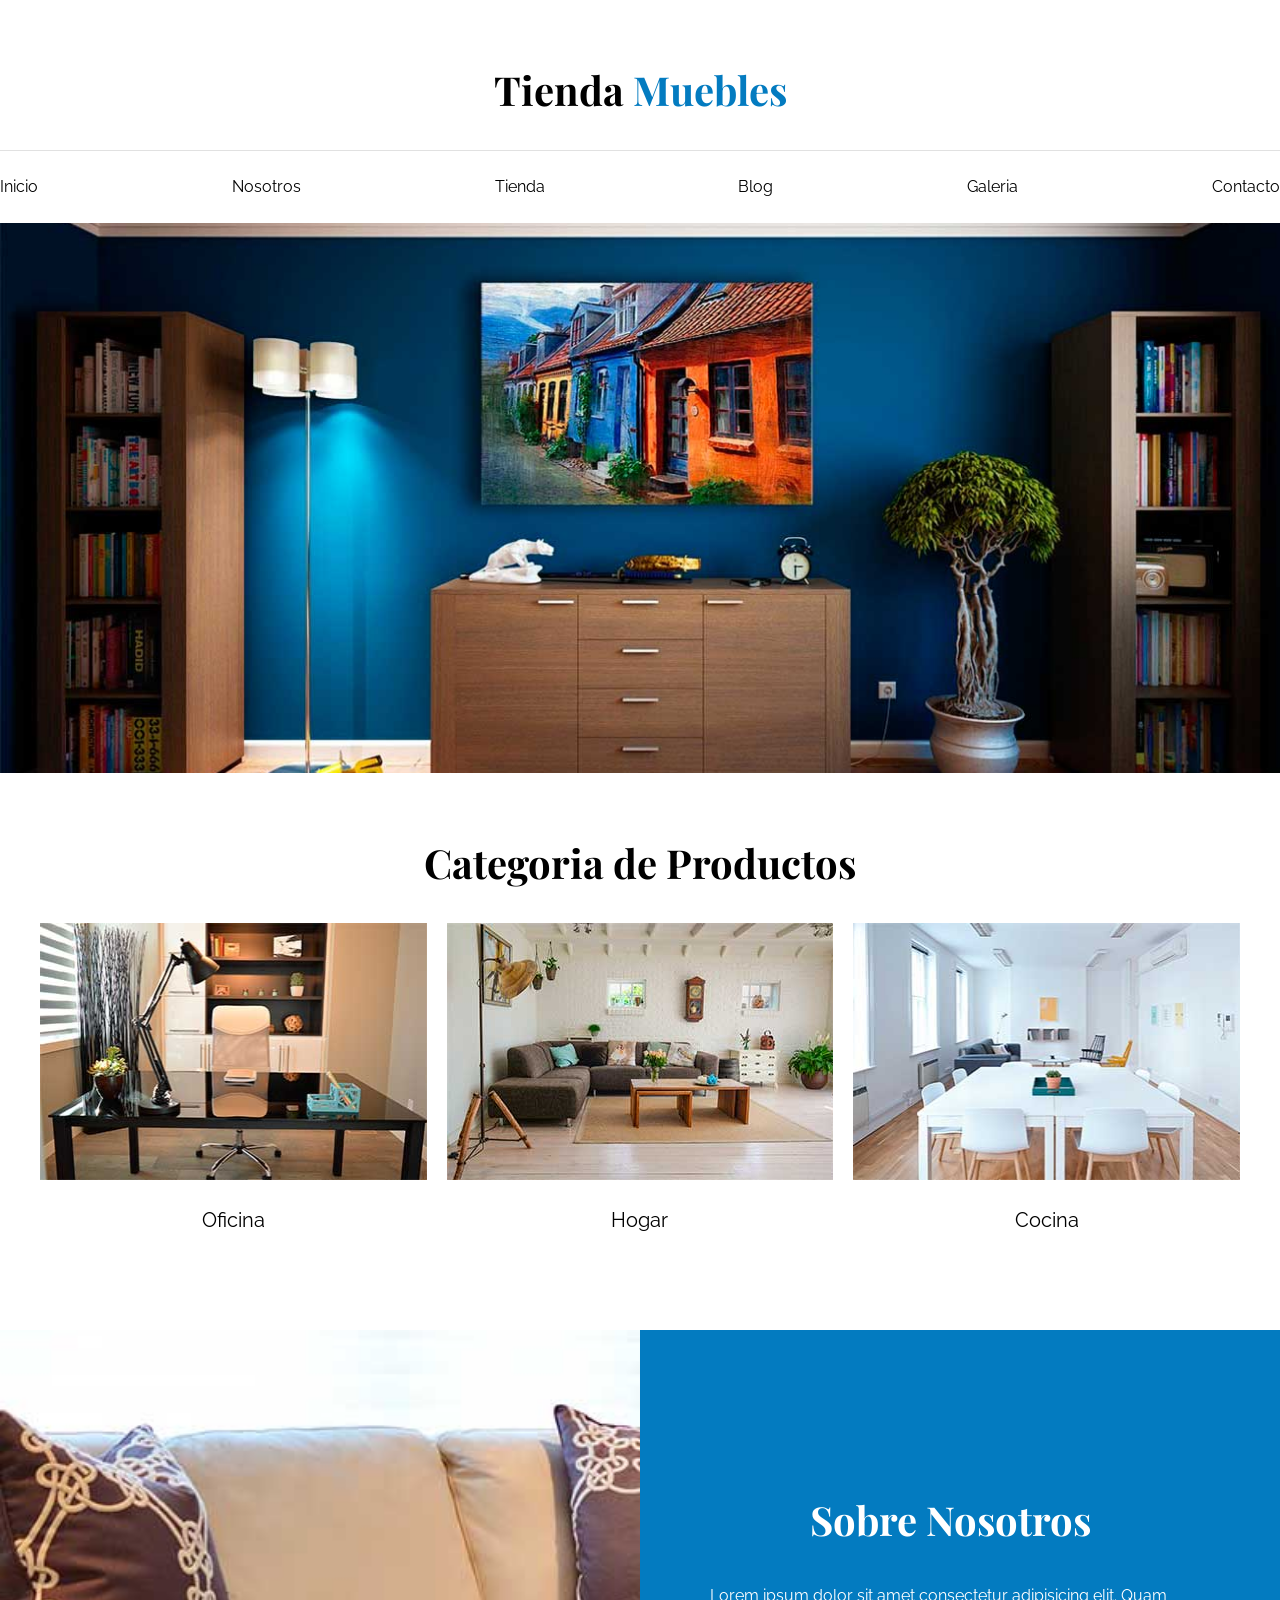
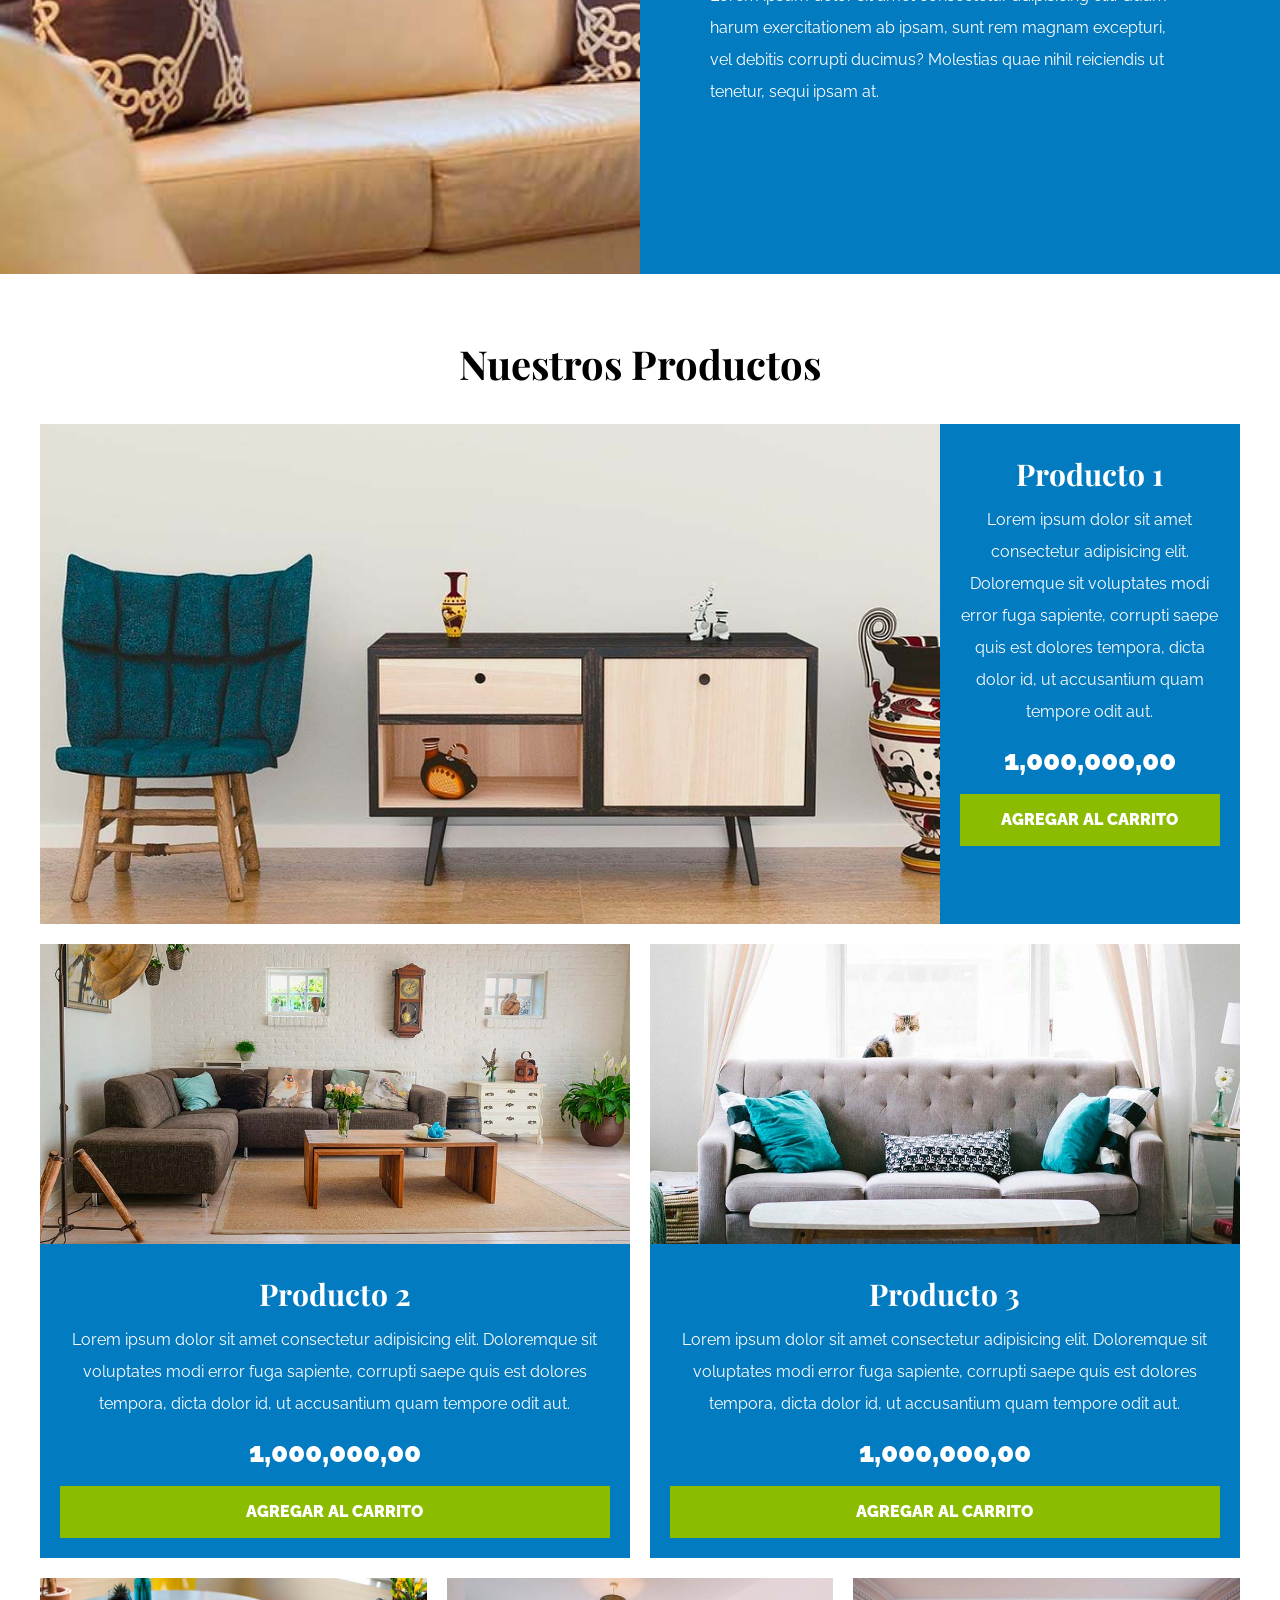
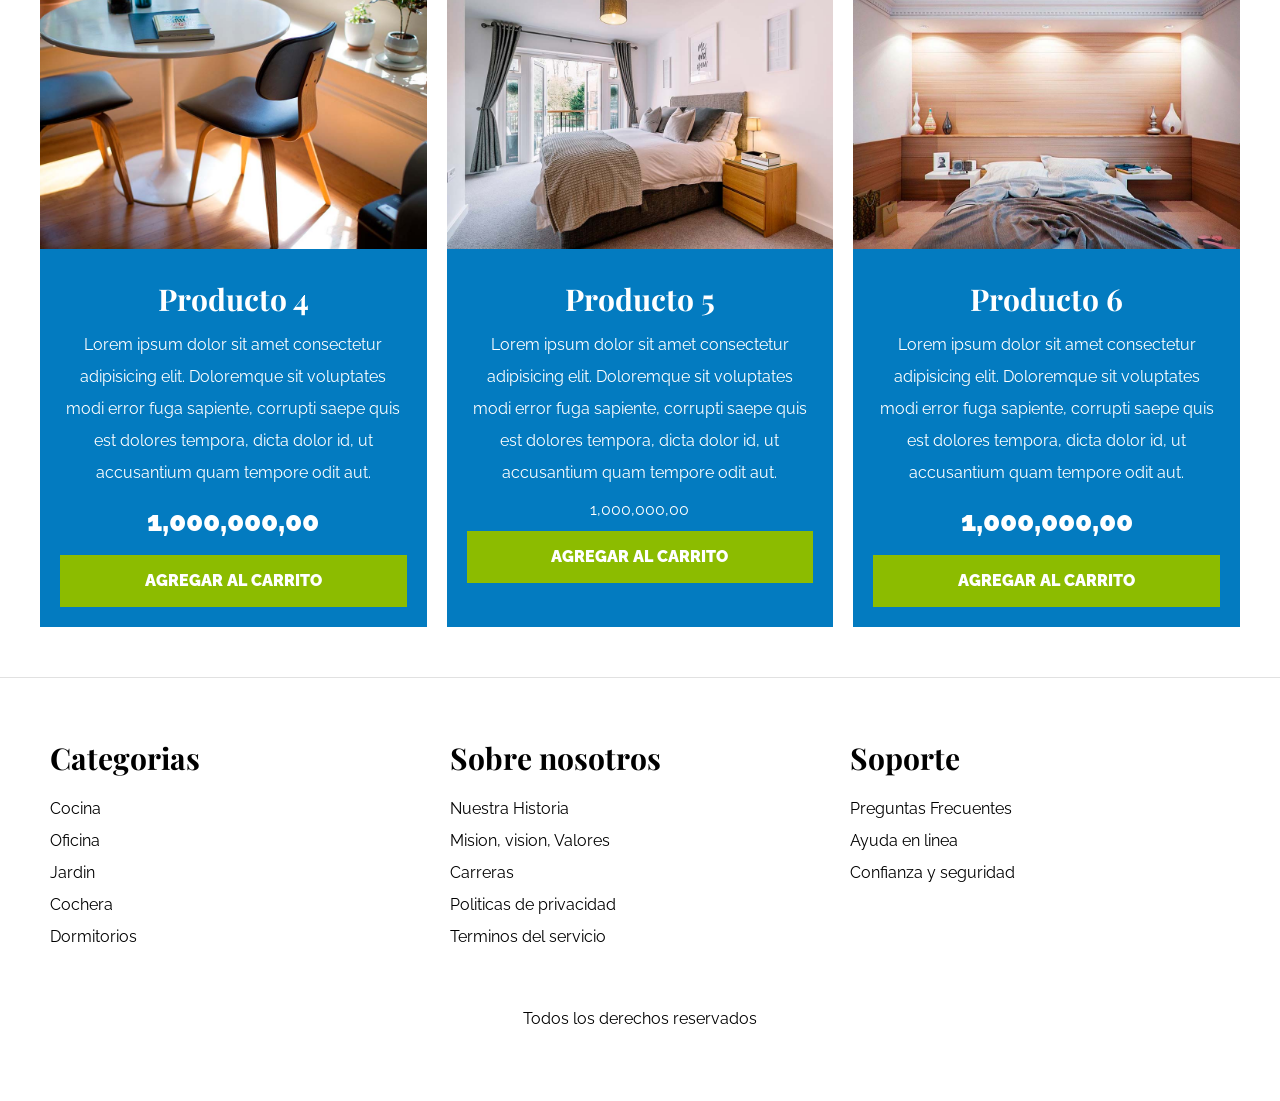
<file: html/index.html>
<!DOCTYPE html>
    <html lang="en">
    <head>
        <meta charset="UTF-8">
        <meta http-equiv="X-UA-Compatible" content="IE=edge">
        <meta name="viewport" content="width=device-width, initial-scale=1.0">
        <title>Aprendiendo HTML</title>
        <link rel="stylesheet" href="/assets/css/normalice.css">
        <link rel="preconnect" href="https://fonts.googleapis.com">
    <link rel="preconnect" href="https://fonts.gstatic.com" crossorigin>
    <link href="https://fonts.googleapis.com/css2?family=Raleway:ital,wght@0,700;1,400;1,900&display=swap" rel="stylesheet">
    <link rel="preconnect" href="https://fonts.googleapis.com">
    <link rel="preconnect" href="https://fonts.gstatic.com" crossorigin>
    <link href="https://fonts.googleapis.com/css2?family=Playfair+Display:wght@700&family=Raleway:ital,wght@0,700;1,400;1,900&display=swap" rel="stylesheet">
    <link rel="stylesheet" href="/assets/css/app.css">
    </head>
    <body>


    <!---->

        <header class="nombre-sitio">
            <h1>Tienda <span>Muebles</span> </h1>
        </header>
        

        <div class="contenedor-navegacion">
            <nav  class ="nav-principal">
                <a  class="enlace" href ="index.html">Inicio</a>
                <a  class="enlace" href="/html/nosotros.html">Nosotros</a>
                <a  class="enlace" href="tienda.html">Tienda</a>
                <a   class="enlace" href="blog.html">Blog</a>
                <a class="enlace" href="galeria.html">Galeria</a>
                <a href="contacto.html">Contacto</a>
                </nav>
        </div>
    


        <div class="hero">

        </div>

        <section class="contenedor categorias">
            <h2>Categoria de Productos</h2>

            <div class="listado-categorias">

                <div>
                    <div class="categoria">
                        <img src="/assets/img/Imagenes Ecommerce/categoria1.jpg" alt="img-Categoria_1">
                        <a href="#">Oficina</a>
                    </div> 
                </div>
                
                <div>
                    <div class="categoria">
                        <img src="/assets/img/Imagenes Ecommerce/categoria2.jpg" alt="img_categoria_2">
                        <a href="#">Hogar</a>
                    </div>  
                </div>
        
                <div>
                    <div class="categoria">
                        <img src="/assets/img/Imagenes Ecommerce/categoria3.jpg" alt="img_categoria_3">
                        <a href="">Cocina</a>
                    </div> 
                </div>
                    
            </div>
        </section>

        <section class="sobre-nosotros">
            <div class="contenedor sobre-nosotros-grid">
                <div class="texto-nosotros">
                <h2>Sobre Nosotros</h2>
                <p>Lorem ipsum dolor sit amet consectetur adipisicing elit. Quam harum exercitationem ab ipsam, sunt rem magnam excepturi, vel debitis corrupti ducimus? Molestias quae nihil reiciendis ut tenetur, sequi ipsam at.</p>
                </div>
            </div>
        </section>
        

    
    <main class="contenido-principal contenedor">
        <h2 class="text-center">Nuestros Productos</h2>
        <div class="listado-productos">
            <div class="producto">
            <img src="/assets/img/Imagenes Ecommerce/producto1.jpg" alt="product_1">
                <div class="texto-producto">
                    <h3>Producto 1</h3>
                    <p>Lorem ipsum dolor sit amet consectetur adipisicing elit. Doloremque sit voluptates modi error fuga sapiente, corrupti saepe quis est dolores tempora, dicta dolor id, ut accusantium quam tempore odit aut.</p>
                    <p class="precio">1,000,000,00</p>
                    <a href="#" class="btn">Agregar al carrito</a>
                </div><!--Info-producto-->
            </div> <!--Producto 1-->



            <div class="producto">
                <img src="/assets/img/Imagenes Ecommerce/producto2.jpg" alt="product_2">
                <div class="texto-producto">
                <h3>Producto 2</h3>
                    <p>Lorem ipsum dolor sit amet consectetur adipisicing elit. Doloremque sit voluptates modi error fuga sapiente, corrupti saepe quis est dolores tempora, dicta dolor id, ut accusantium quam tempore odit aut.</p>
                    <p class="precio">1,000,000,00</p>
                    <a href="#" class="btn">Agregar al carrito</a>
                </div><!--Info-producto-->
            </div> <!--Producto 2-->



            <div class="producto">
                <img src="/assets/img/Imagenes Ecommerce/producto3.jpg" alt="product_4">
                <div class="texto-producto">
                    <h3>Producto 3</h3>
                    <p>Lorem ipsum dolor sit amet consectetur adipisicing elit. Doloremque sit voluptates modi error fuga sapiente, corrupti saepe quis est dolores tempora, dicta dolor id, ut accusantium quam tempore odit aut.</p>
                    <p class="precio">1,000,000,00</p>
                    <a href="#" class="btn">Agregar al carrito</a>
                </div><!--Info-producto-->
            </div> <!--Producto 3-->
    

            <div class="producto">
                <img src="/assets/img/Imagenes Ecommerce/producto4.jpg" alt="product_4">
                <div class="texto-producto">
                    <h3>Producto 4</h3>
                    <p>Lorem ipsum dolor sit amet consectetur adipisicing elit. Doloremque sit voluptates modi error fuga sapiente, corrupti saepe quis est dolores tempora, dicta dolor id, ut accusantium quam tempore odit aut.</p>
                    <p class="precio">1,000,000,00</p>
                    <a href="#" class="btn">Agregar al carrito</a>
                </div><!--Info-producto-->
            </div> <!--Producto 4-->


            <div class="producto">
                <img src="/assets/img/Imagenes Ecommerce/producto5.jpg" alt="product_5">
                <div class="texto-producto">
                    <h3>Producto 5</h3>
                    <p>Lorem ipsum dolor sit amet consectetur adipisicing elit. Doloremque sit voluptates modi error fuga sapiente, corrupti saepe quis est dolores tempora, dicta dolor id, ut accusantium quam tempore odit aut.</p>
                    <p>1,000,000,00</p>
                    <a href="#" class="btn">Agregar al carrito</a>
                </div><!--Info-producto-->
            </div> <!--Producto 5-->


            <div class="producto">
                <img src="/assets/img/Imagenes Ecommerce/producto6.jpg" alt="product_6">
                <div class="texto-producto">
                    <h3>Producto 6</h3>
                    <p>Lorem ipsum dolor sit amet consectetur adipisicing elit. Doloremque sit voluptates modi error fuga sapiente, corrupti saepe quis est dolores tempora, dicta dolor id, ut accusantium quam tempore odit aut.</p>
                    <p class="precio">1,000,000,00</p>
                    <a href="#" class="btn">Agregar al carrito</a>
                </div><!--Info-producto-->
            </div> <!--Producto 6-->

        </div> <!--Fin listado de productos-->
    </main>
    

    <footer class="site-footer">
    <div class="grid-footer contenedor">
        <div>
            <h3>Categorias</h3>
            <nav class="footer-menu">
                <a href="">Cocina</a>
                <a href="">Oficina</a>
                <a href="">Jardin</a>
                <a href="">Cochera</a>
                <a href="">Dormitorios</a>
            </nav>
        </div>

        <div>
            <h3 class="navegacion">Sobre nosotros</h3>
            <nav class="footer-menu">
                <a href="">Nuestra Historia</a>
                <a href="">Mision, vision, Valores</a>
                <a href="">Carreras</a>
                <a href="">Politicas de privacidad</a>
                <a href="">Terminos del servicio</a>
            </nav>
        </div>

        <div>
            <h3>Soporte</h3>
            <nav class="footer-menu">
                <a href="">Preguntas Frecuentes</a>
                <a href="">Ayuda en linea</a>
                <a href="">Confianza y seguridad</a>
            </nav>
        </div>
    </div> 
        <p class="copyrigth">Todos los derechos reservados</p>
    </footer>
        
    </body>
    </html>
</file>
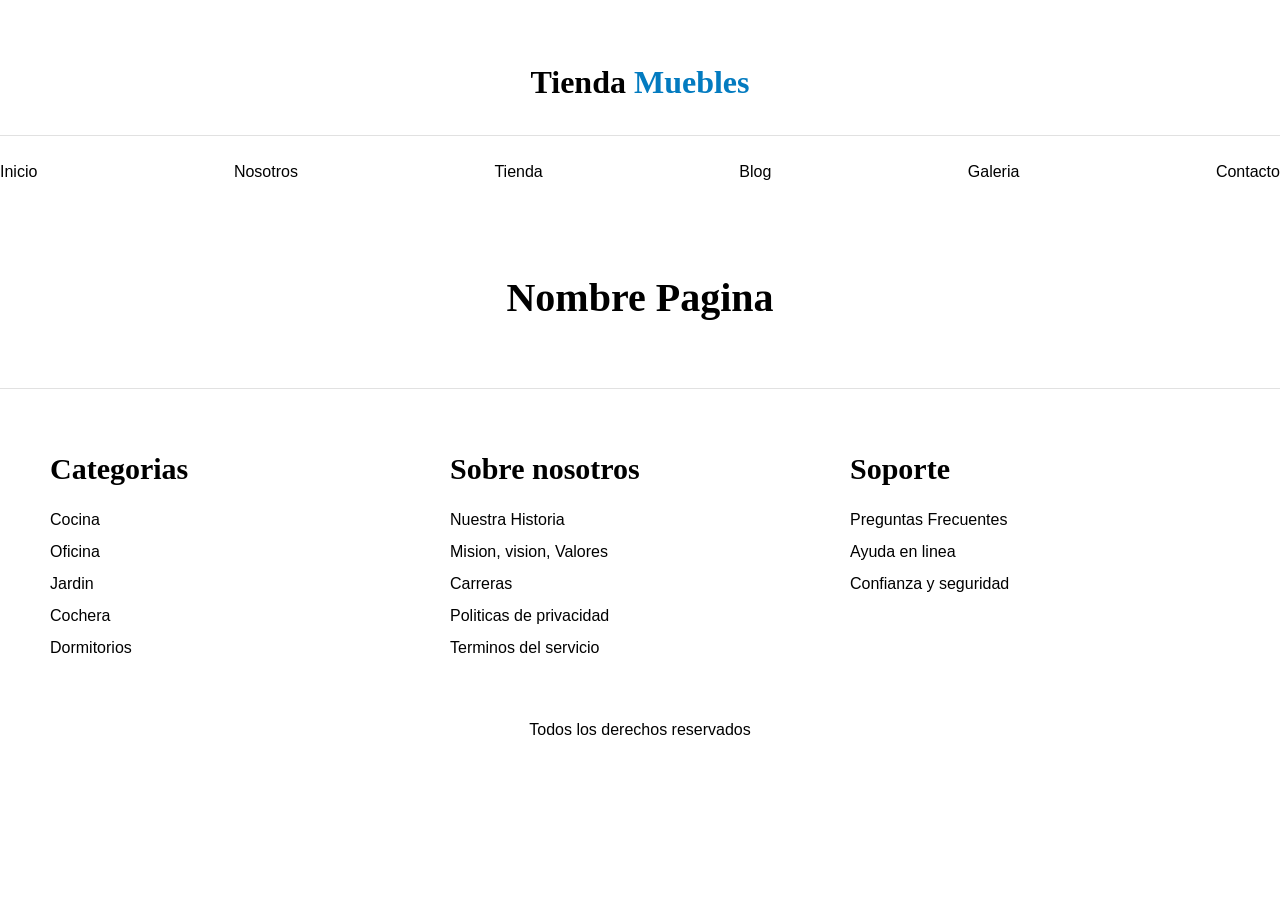
<file: html/base.html>
<!DOCTYPE html>
<html lang="en">
<head>
    <meta charset="UTF-8">
    <meta http-equiv="X-UA-Compatible" content="IE=edge">
    <meta name="viewport" content="width=device-width, initial-scale=1.0">
    <link rel="stylesheet" href="/assets/css/app.css">
    <link rel="stylesheet" href="/assets/css/normalice.css">
    <title>Document</title>
</head>
<body>

    <header class="nombre-sitio">
        <h1>Tienda <span>Muebles</span> </h1>
    </header>
    

    <div class="contenedor-navegacion">
        <nav  class ="nav-principal">
            <a  class="enlace" href ="index.html">Inicio</a>
            <a  class="enlace" href="nosotros.html">Nosotros</a>
            <a  class="enlace" href="tienda.html">Tienda</a>
            <a   class="enlace" href="blog.html">Blog</a>
            <a class="enlace" href="galeria.html">Galeria</a>
            <a href="contacto.html">Contacto</a>
            </nav>
    </div>


        
    <main class="contenido-principal contenedor">
        <h2 class="text-center">Nombre Pagina</h2>
       
     </main>

     
    <footer class="site-footer">
        <div class="grid-footer contenedor">
            <div>
                <h3>Categorias</h3>
                <nav class="footer-menu">
                    <a href="">Cocina</a>
                    <a href="">Oficina</a>
                    <a href="">Jardin</a>
                    <a href="">Cochera</a>
                    <a href="">Dormitorios</a>
                </nav>
            </div>
    
            <div>
                <h3 class="navegacion">Sobre nosotros</h3>
                <nav class="footer-menu">
                    <a href="">Nuestra Historia</a>
                    <a href="">Mision, vision, Valores</a>
                    <a href="">Carreras</a>
                    <a href="">Politicas de privacidad</a>
                    <a href="">Terminos del servicio</a>
                </nav>
            </div>
    
            <div>
                <h3>Soporte</h3>
                <nav class="footer-menu">
                    <a href="">Preguntas Frecuentes</a>
                    <a href="">Ayuda en linea</a>
                    <a href="">Confianza y seguridad</a>
                </nav>
            </div>
        </div> 
            <p class="copyrigth">Todos los derechos reservados</p>
        </footer>
</body>
</html>
</file>
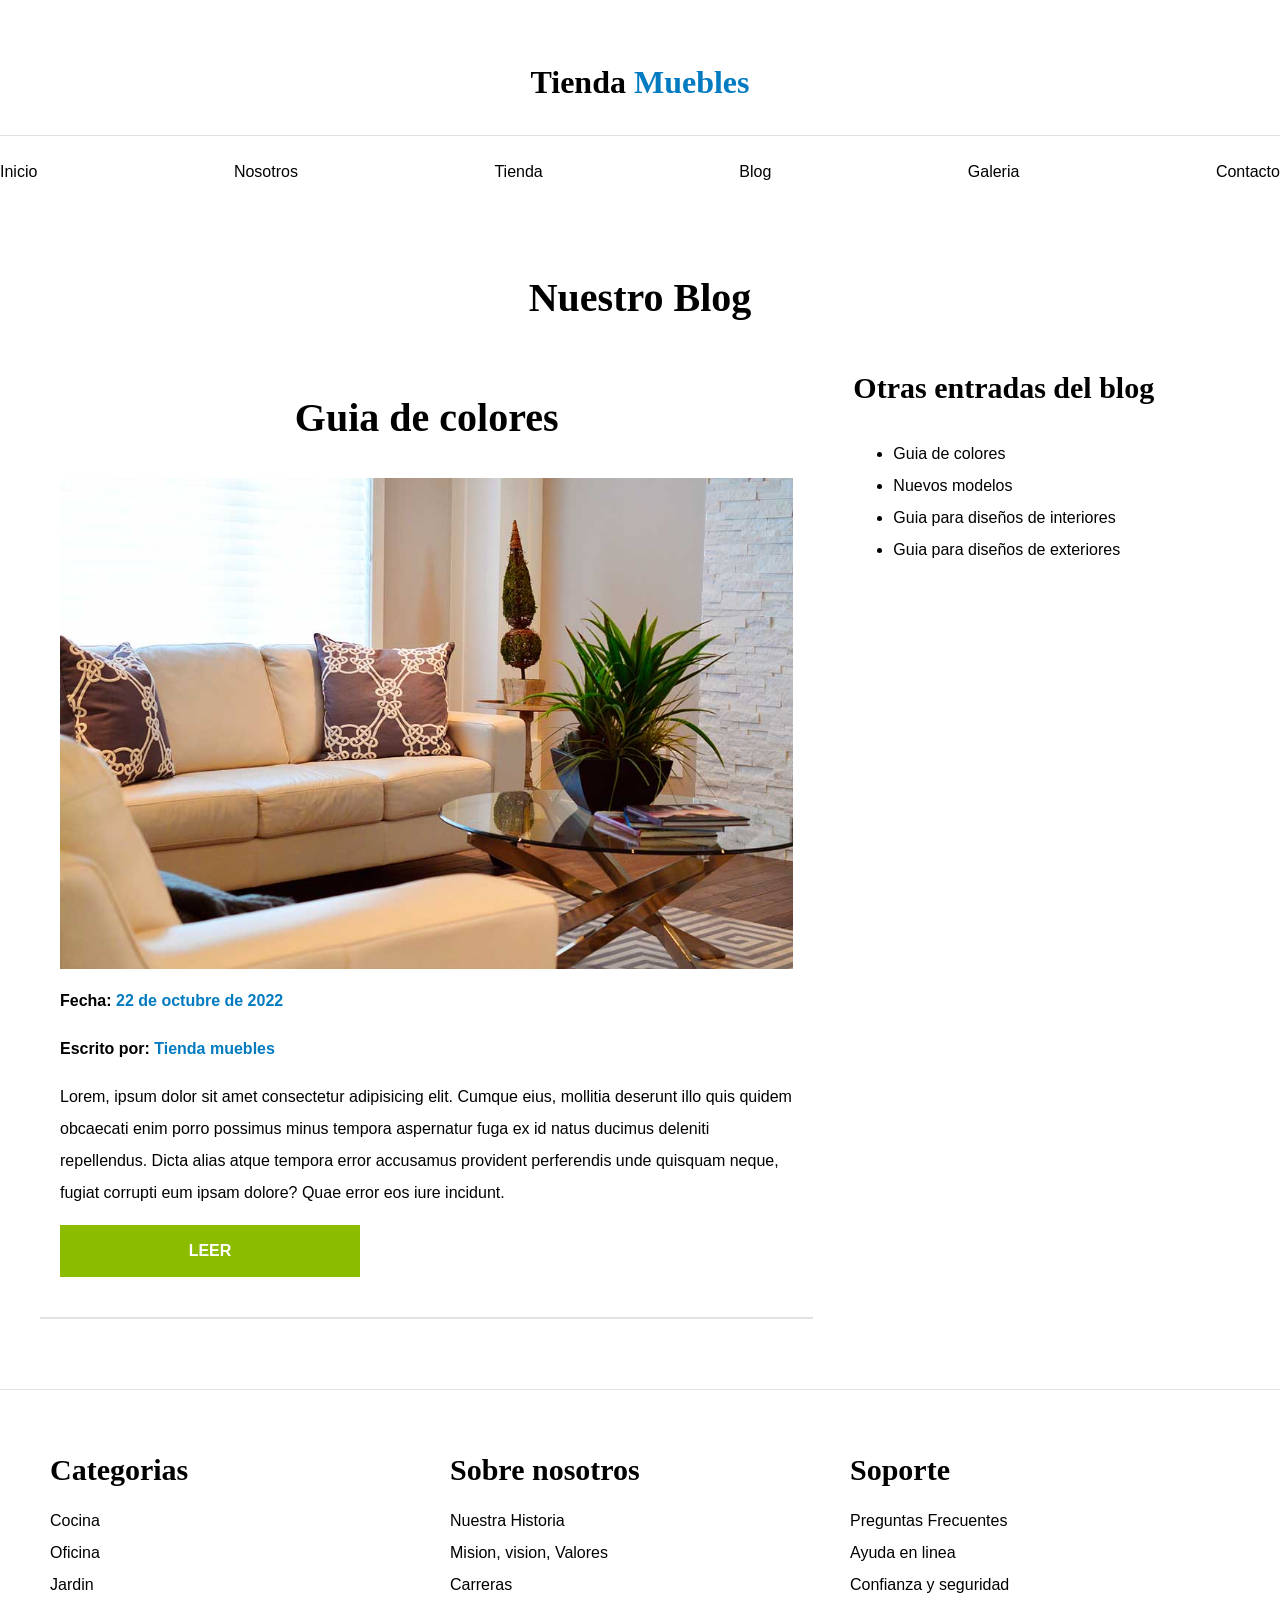
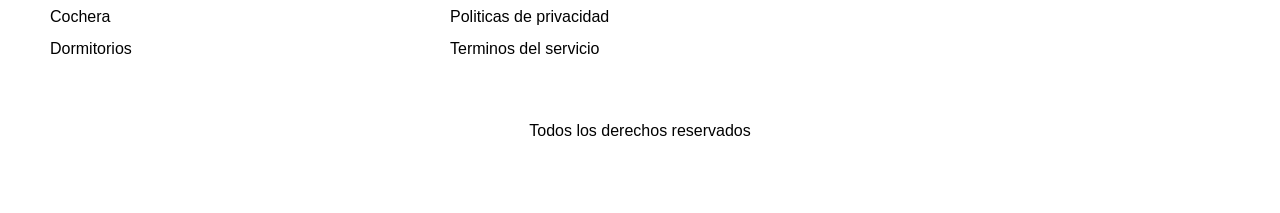
<file: html/blog.html>
<!DOCTYPE html>
<html lang="en">
  <head>
    <meta charset="UTF-8" />
    <meta http-equiv="X-UA-Compatible" content="IE=edge" />
    <meta name="viewport" content="width=device-width, initial-scale=1.0" />
    <link rel="stylesheet" href="/assets/css/app.css" />
    <link rel="stylesheet" href="/assets/css/normalice.css" />
    <title>Document</title>
  </head>
  <body>
    <header class="nombre-sitio">
      <h1>Tienda <span>Muebles</span></h1>
    </header>

    <div class="contenedor-navegacion">
      <nav class="nav-principal">
        <a class="enlace" href="index.html">Inicio</a>
        <a class="enlace" href="nostros.html">Nosotros</a>
        <a class="enlace" href="tienda.html">Tienda</a>
        <a class="enlace" href="blog.html">Blog</a>
        <a class="enlace" href="galeria.html">Galeria</a>
        <a href="contacto.html">Contacto</a>
      </nav>
    </div>

    <main class="contenido-principal contenedor">
      <h2 class="text-center">Nuestro Blog</h2>

      <section class="contenedor-blog">
        <div class="blog">
          <article class="entrada">
            <h2>Guia de colores</h2>

            <div class="imagen blog">
              <img src="/imagenes/nosotros.jpg" alt="" />
            </div>

            <div class="entrada-meta">
              <p>Fecha: <span>22 de octubre de 2022</span></p>
              <p>Escrito por: <span>Tienda muebles</span></p>
            </div>

            <div class="entrada-blog">
              <p>
                Lorem, ipsum dolor sit amet consectetur adipisicing elit. Cumque
                eius, mollitia deserunt illo quis quidem obcaecati enim porro
                possimus minus tempora aspernatur fuga ex id natus ducimus
                deleniti repellendus. Dicta alias atque tempora error accusamus
                provident perferendis unde quisquam neque, fugiat corrupti eum
                ipsam dolore? Quae error eos iure incidunt.
              </p>
            </div>
            <a href="entrada.html" class="btn max-width-30">Leer</a>
          </article>
        </div>

        <aside class="aside-main">
          <h3>Otras entradas del blog</h3>
          <ul>
            <li>
              <a href="entrada.html">Guia de colores</a>
            </li>
            <li>
              <a href="entrada.html">Nuevos modelos</a>
            </li>
            <li>
              <a href="entrada.html">Guia para diseños de interiores</a>
            </li>
            <li>
              <a href="entrada.html">Guia para diseños de exteriores</a>
            </li>
          </ul>
        </aside>
      </section>
    </main>

    <footer class="site-footer">
      <div class="grid-footer contenedor">
        <div>
          <h3>Categorias</h3>
          <nav class="footer-menu">
            <a href="">Cocina</a>
            <a href="">Oficina</a>
            <a href="">Jardin</a>
            <a href="">Cochera</a>
            <a href="">Dormitorios</a>
          </nav>
        </div>

        <div>
          <h3 class="navegacion">Sobre nosotros</h3>
          <nav class="footer-menu">
            <a href="">Nuestra Historia</a>
            <a href="">Mision, vision, Valores</a>
            <a href="">Carreras</a>
            <a href="">Politicas de privacidad</a>
            <a href="">Terminos del servicio</a>
          </nav>
        </div>

        <div>
          <h3>Soporte</h3>
          <nav class="footer-menu">
            <a href="">Preguntas Frecuentes</a>
            <a href="">Ayuda en linea</a>
            <a href="">Confianza y seguridad</a>
          </nav>
        </div>
      </div>
      <p class="copyrigth">Todos los derechos reservados</p>
    </footer>
  </body>
</html>
</file>
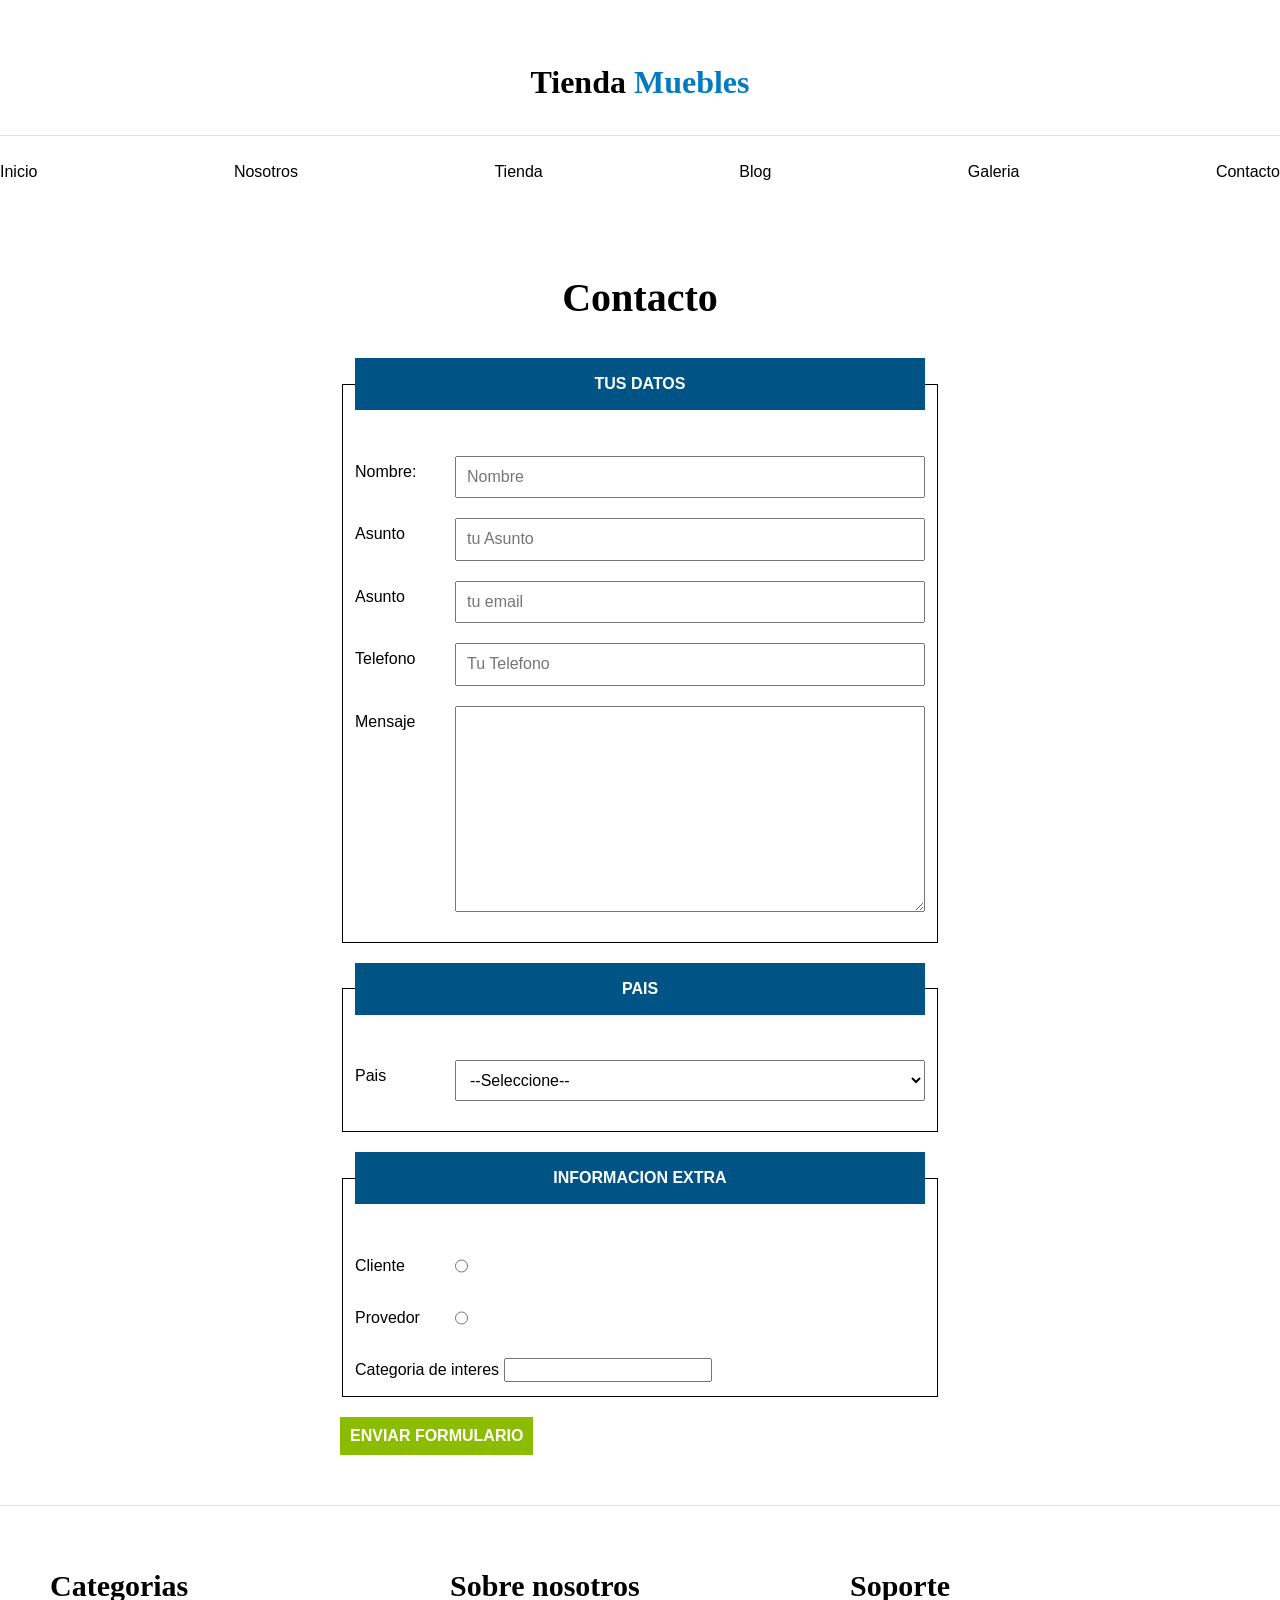
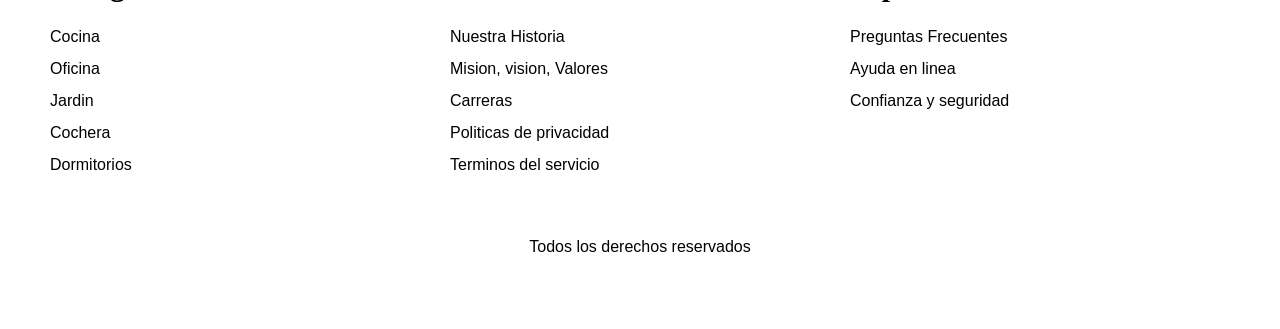
<file: html/contacto.html>
<!DOCTYPE html>
<html lang="en">
  <head>
    <meta charset="UTF-8" />
    <meta http-equiv="X-UA-Compatible" content="IE=edge" />
    <meta name="viewport" content="width=device-width, initial-scale=1.0" />
    <link rel="stylesheet" href="/assets/css/app.css" />
    <link rel="stylesheet" href="/assets/css/normalice.css" />
    <title>Document</title>
  </head>
  <body>
    <header class="nombre-sitio">
      <h1>Tienda <span>Muebles</span></h1>
    </header>

    <div class="contenedor-navegacion">
      <nav class="nav-principal">
        <a class="enlace" href="index.html">Inicio</a>
        <a class="enlace" href="nosotros.html">Nosotros</a>
        <a class="enlace" href="tienda.html">Tienda</a>
        <a class="enlace" href="blog.html">Blog</a>
        <a class="enlace" href="galeria.html">Galeria</a>
        <a href="contacto.html">Contacto</a>
      </nav>
    </div>

    <main class="contenido-principal contenedor">
      <h2 class="text-center">Contacto</h2>

      <form class="formulario">
        <fieldset>
          <legend>Tus datos</legend>

          <div class="campo">
            <label for="nombre">Nombre: </label>
            <input id="nombre" type="text" placeholder="Nombre" />
          </div>

          <div class="campo">
            <label for="Asunto">Asunto</label>
            <input id="Asunto" type="text" placeholder="tu Asunto" />
          </div>

          <div class="campo">
            <label for="email">Asunto</label>
            <input id="email" type="email" placeholder="tu email" />
          </div>

          <div class="campo">
            <label for="tel">Telefono</label>
            <input id="tel" type="tel" placeholder="Tu Telefono" />
          </div>

          <div class="campo">
            <label for="message">Mensaje</label>
            <textarea name="" id="message" cols="30" rows="10"></textarea>
          </div>
        </fieldset>

        <fieldset>
          <legend>Pais</legend>
          <div class="campo">
            <label for="pais">Pais</label>
            <select id="pais">
              <option value="">--Seleccione--</option>
              <option value="CO">Colombia</option>
              <option value="MX">Mexico</option>
              <option value="AR">Argentina</option>
              <option value="CL">Chile</option>
              <option value="PR">Peru</option>
            </select>
          </div>
        </fieldset>

        <fieldset>
          <legend>Informacion Extra</legend>
          <div class="campo">
            <label for="cliente">Cliente</label>
            <input type="radio" id="cliente" name="tipo" value="cliente" />
          </div>

          <div class="campo">
            <label for="provedor">Provedor</label>
            <input type="radio" id="provedor" name="tipo" value="provedor" />
          </div>

          <div class="cmapo">
            <label for="categoria">Categoria de interes</label>
            <input list="categorias" name="categorias" />
            <datalist id="categorias">
              <option value="Cocina"></option>
              <option value="Exterior"></option>
              <option value="Recamaras"></option>
              <option value="Oficina"></option>
              <option value="Television"></option>
            </datalist>
          </div>
        </fieldset>
        <input type="submit" value="Enviar Formulario" class="btn">
      </form>
    </main>

    <footer class="site-footer">
      <div class="grid-footer contenedor">
        <div>
          <h3>Categorias</h3>
          <nav class="footer-menu">
            <a href="">Cocina</a>
            <a href="">Oficina</a>
            <a href="">Jardin</a>
            <a href="">Cochera</a>
            <a href="">Dormitorios</a>
          </nav>
        </div>

        <div>
          <h3 class="navegacion">Sobre nosotros</h3>
          <nav class="footer-menu">
            <a href="">Nuestra Historia</a>
            <a href="">Mision, vision, Valores</a>
            <a href="">Carreras</a>
            <a href="">Politicas de privacidad</a>
            <a href="">Terminos del servicio</a>
          </nav>
        </div>

        <div>
          <h3>Soporte</h3>
          <nav class="footer-menu">
            <a href="">Preguntas Frecuentes</a>
            <a href="">Ayuda en linea</a>
            <a href="">Confianza y seguridad</a>
          </nav>
        </div>
      </div>
      <p class="copyrigth">Todos los derechos reservados</p>
    </footer>
  </body>
</html>
</file>
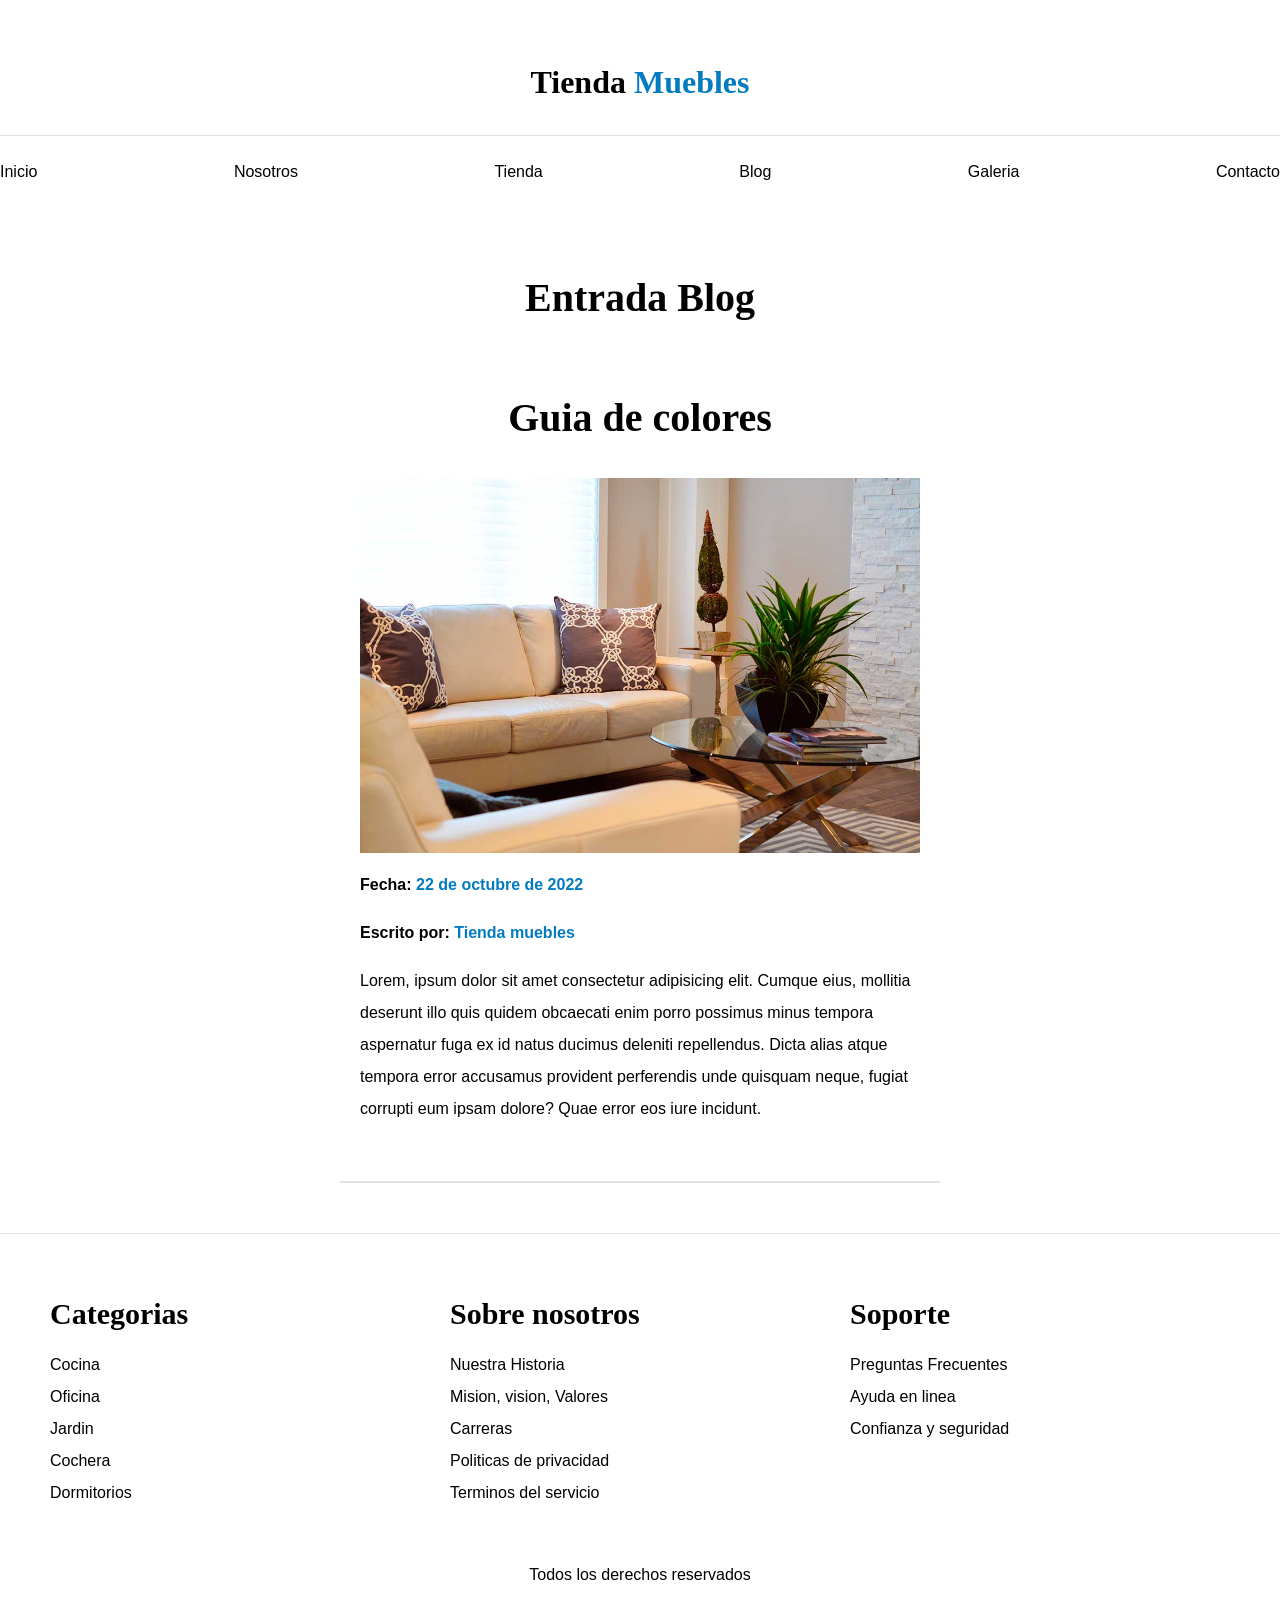
<file: html/entrada.html>
<!DOCTYPE html>
<html lang="en">
<head>
    <meta charset="UTF-8">
    <meta http-equiv="X-UA-Compatible" content="IE=edge">
    <meta name="viewport" content="width=device-width, initial-scale=1.0">
    <link rel="stylesheet" href="/assets/css/app.css">
    <link rel="stylesheet" href="/assets/css/normalice.css">
    <title>Document</title>
</head>
<body>

    <header class="nombre-sitio">
        <h1>Tienda <span>Muebles</span> </h1>
    </header>
    

    <div class="contenedor-navegacion">
        <nav  class ="nav-principal">
            <a  class="enlace" href ="index.html">Inicio</a>
            <a  class="enlace" href="/html/nosotros.html">Nosotros</a>
            <a  class="enlace" href="tienda.html">Tienda</a>
            <a   class="enlace" href="blog.html">Blog</a>
            <a class="enlace" href="galeria.html">Galeria</a>
            <a href="contacto.html">Contacto</a>
            </nav>
    </div>

    <main class="contenido-principal contenedor">
    <h2 class="text-center">Entrada Blog</h2>
        
    <article class="entrada contenido-entrada-blog">
        <h2>Guia de colores</h2>

        <div class="imagen blog">
          <img src="/imagenes/nosotros.jpg" alt="" />
        </div>

        <div class="entrada-meta">
          <p>Fecha: <span>22 de octubre de 2022</span></p>
          <p>Escrito por: <span>Tienda muebles</span></p>
        </div>

        <div class="entrada-blog">
          <p>
            Lorem, ipsum dolor sit amet consectetur adipisicing elit. Cumque
            eius, mollitia deserunt illo quis quidem obcaecati enim porro
            possimus minus tempora aspernatur fuga ex id natus ducimus
            deleniti repellendus. Dicta alias atque tempora error accusamus
            provident perferendis unde quisquam neque, fugiat corrupti eum
            ipsam dolore? Quae error eos iure incidunt.
          </p>
        </div>
      </article>
    </div>
     </main>

     
    <footer class="site-footer">
        <div class="grid-footer contenedor">
            <div>
                <h3>Categorias</h3>
                <nav class="footer-menu">
                    <a href="">Cocina</a>
                    <a href="">Oficina</a>
                    <a href="">Jardin</a>
                    <a href="">Cochera</a>
                    <a href="">Dormitorios</a>
                </nav>
            </div>
    
            <div>
                <h3 class="navegacion">Sobre nosotros</h3>
                <nav class="footer-menu">
                    <a href="">Nuestra Historia</a>
                    <a href="">Mision, vision, Valores</a>
                    <a href="">Carreras</a>
                    <a href="">Politicas de privacidad</a>
                    <a href="">Terminos del servicio</a>
                </nav>
            </div>
    
            <div>
                <h3>Soporte</h3>
                <nav class="footer-menu">
                    <a href="">Preguntas Frecuentes</a>
                    <a href="">Ayuda en linea</a>
                    <a href="">Confianza y seguridad</a>
                </nav>
            </div>
        </div> 
            <p class="copyrigth">Todos los derechos reservados</p>
        </footer>
</body>
</html>
</file>
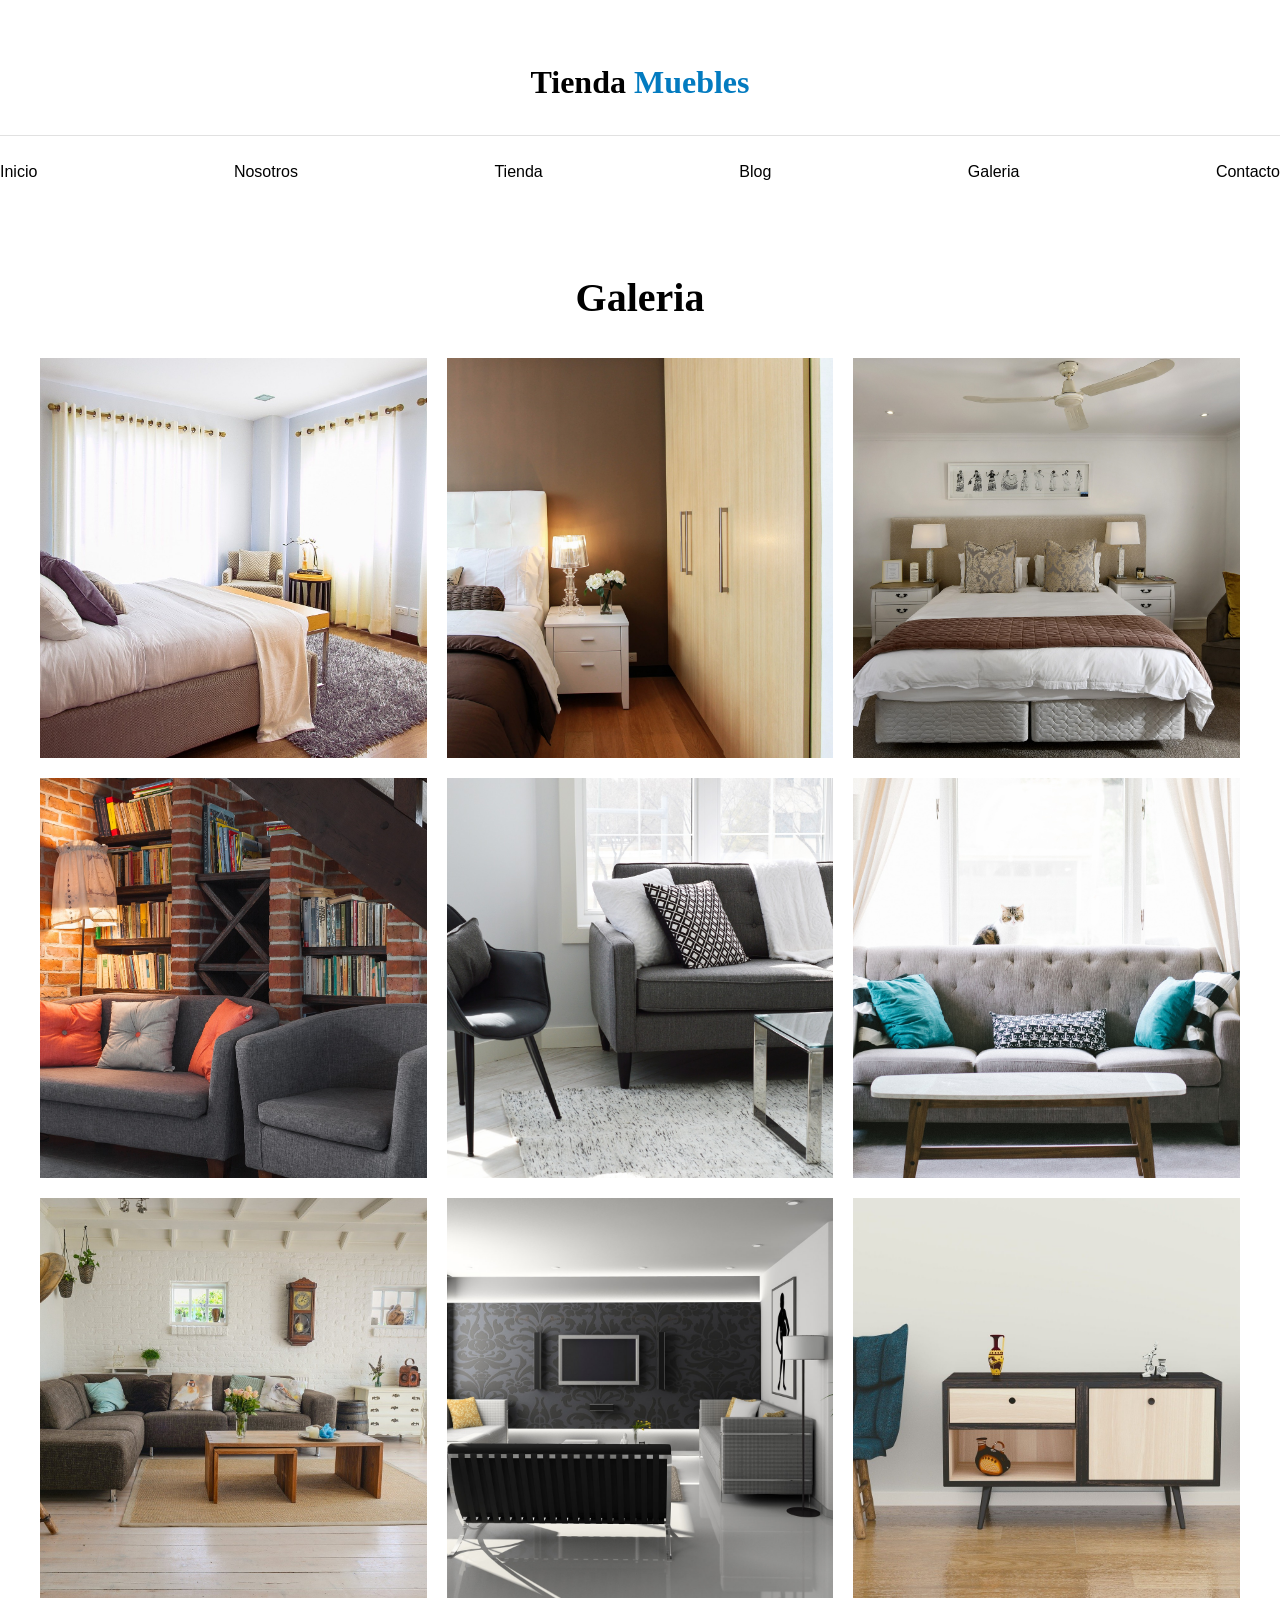
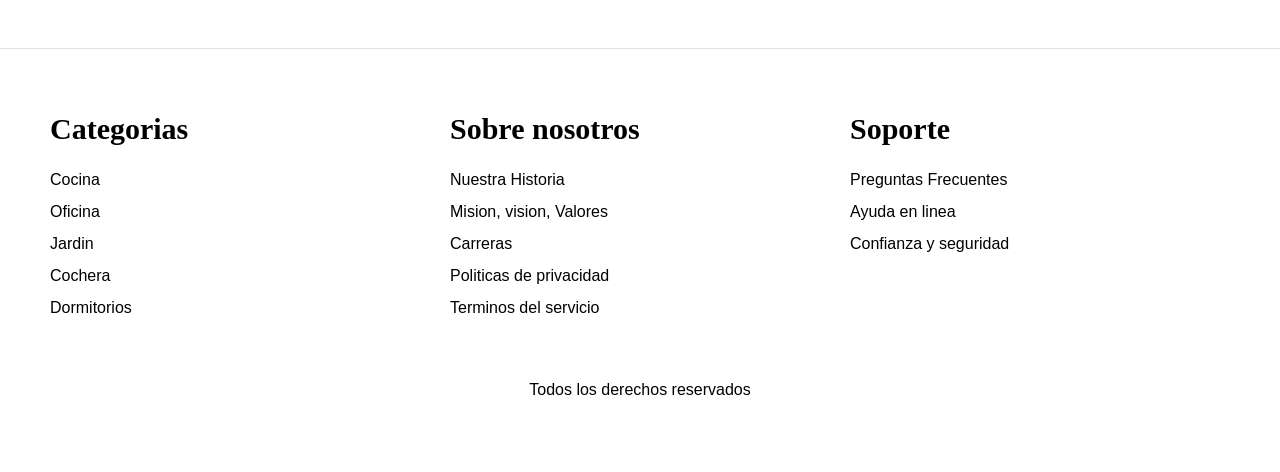
<file: html/galeria.html>
<!DOCTYPE html>
<html lang="en">
  <head>
    <meta charset="UTF-8" />
    <meta http-equiv="X-UA-Compatible" content="IE=edge" />
    <meta name="viewport" content="width=device-width, initial-scale=1.0" />
    <link rel="stylesheet" href="/assets/css/app.css" />
    <link rel="stylesheet" href="/assets/css/normalice.css" />
    <title>Document</title>
  </head>
  <body>
    <header class="nombre-sitio">
      <h1>Tienda <span>Muebles</span></h1>
    </header>

    <div class="contenedor-navegacion">
      <nav class="nav-principal">
        <a class="enlace" href="index.html">Inicio</a>
        <a class="enlace" href="nosotros.html">Nosotros</a>
        <a class="enlace" href="tienda.html">Tienda</a>
        <a class="enlace" href="blog.html">Blog</a>
        <a class="enlace" href="galeria.html">Galeria</a>
        <a href="contacto.html">Contacto</a>
      </nav>
    </div>

    <main class="contenido-principal contenedor">
      <h2 class="text-center">Galeria</h2>

      <ul class="galeria">
        <li>
          <a href="../assets/img/Imagenes Ecommerce/galeria_01.jpg">
            <img
              src="../assets/img/Imagenes Ecommerce/galeria_01.jpg"
              alt="imagen galeria"
            />
          </a>
        </li>

        <li>
          <a href="../assets/img/Imagenes Ecommerce/galeria_02.jpg">
            <img
              src="../assets/img/Imagenes Ecommerce/galeria_02.jpg"
              alt="imagen galeria"
            />
          </a>
        </li>

        <li>
          <a href="../assets/img/Imagenes Ecommerce/galeria_03.jpg">
            <img
              src="../assets/img/Imagenes Ecommerce/galeria_03.jpg"
              alt="imagen galeria"
            />
          </a>
        </li>

        <li>
          <a href="../assets/img/Imagenes Ecommerce/galeria_04.jpg">
            <img
              src="../assets/img/Imagenes Ecommerce/galeria_04.jpg"
              alt="imagen galeria"
            />
          </a>
        </li>

        <li>
          <a href="../assets/img/Imagenes Ecommerce/galeria_05.jpg">
            <img
              src="../assets/img/Imagenes Ecommerce/galeria_05.jpg"
              alt="imagen galeria"
            />
          </a>
        </li>

        <li>
          <a href="../assets/img/Imagenes Ecommerce/galeria_06.jpg">
            <img
              src="../assets/img/Imagenes Ecommerce/galeria_06.jpg"
              alt="imagen galeria"
            />
          </a>
        </li>

        <li>
          <a href="../assets/img/Imagenes Ecommerce/galeria_07.jpg">
            <img
              src="../assets/img/Imagenes Ecommerce/galeria_07.jpg"
              alt="imagen galeria"
            />
          </a>
        </li>

        <li>
          <a href="../assets/img/Imagenes Ecommerce/galeria_08.jpg">
            <img
              src="../assets/img/Imagenes Ecommerce/galeria_08.jpg"
              alt="imagen galeria"
            />
          </a>
        </li>

        <li>
          <a href="../assets/img/Imagenes Ecommerce/galeria_09.jpg">
            <img
              src="../assets/img/Imagenes Ecommerce/galeria_09.jpg"
              alt="imagen galeria"
            />
          </a>
        </li>
      </ul>
    </main>

    <footer class="site-footer">
      <div class="grid-footer contenedor">
        <div>
          <h3>Categorias</h3>
          <nav class="footer-menu">
            <a href="">Cocina</a>
            <a href="">Oficina</a>
            <a href="">Jardin</a>
            <a href="">Cochera</a>
            <a href="">Dormitorios</a>
          </nav>
        </div>

        <div>
          <h3 class="navegacion">Sobre nosotros</h3>
          <nav class="footer-menu">
            <a href="">Nuestra Historia</a>
            <a href="">Mision, vision, Valores</a>
            <a href="">Carreras</a>
            <a href="">Politicas de privacidad</a>
            <a href="">Terminos del servicio</a>
          </nav>
        </div>

        <div>
          <h3>Soporte</h3>
          <nav class="footer-menu">
            <a href="">Preguntas Frecuentes</a>
            <a href="">Ayuda en linea</a>
            <a href="">Confianza y seguridad</a>
          </nav>
        </div>
      </div>
      <p class="copyrigth">Todos los derechos reservados</p>
    </footer>
  </body>
</html>
</file>
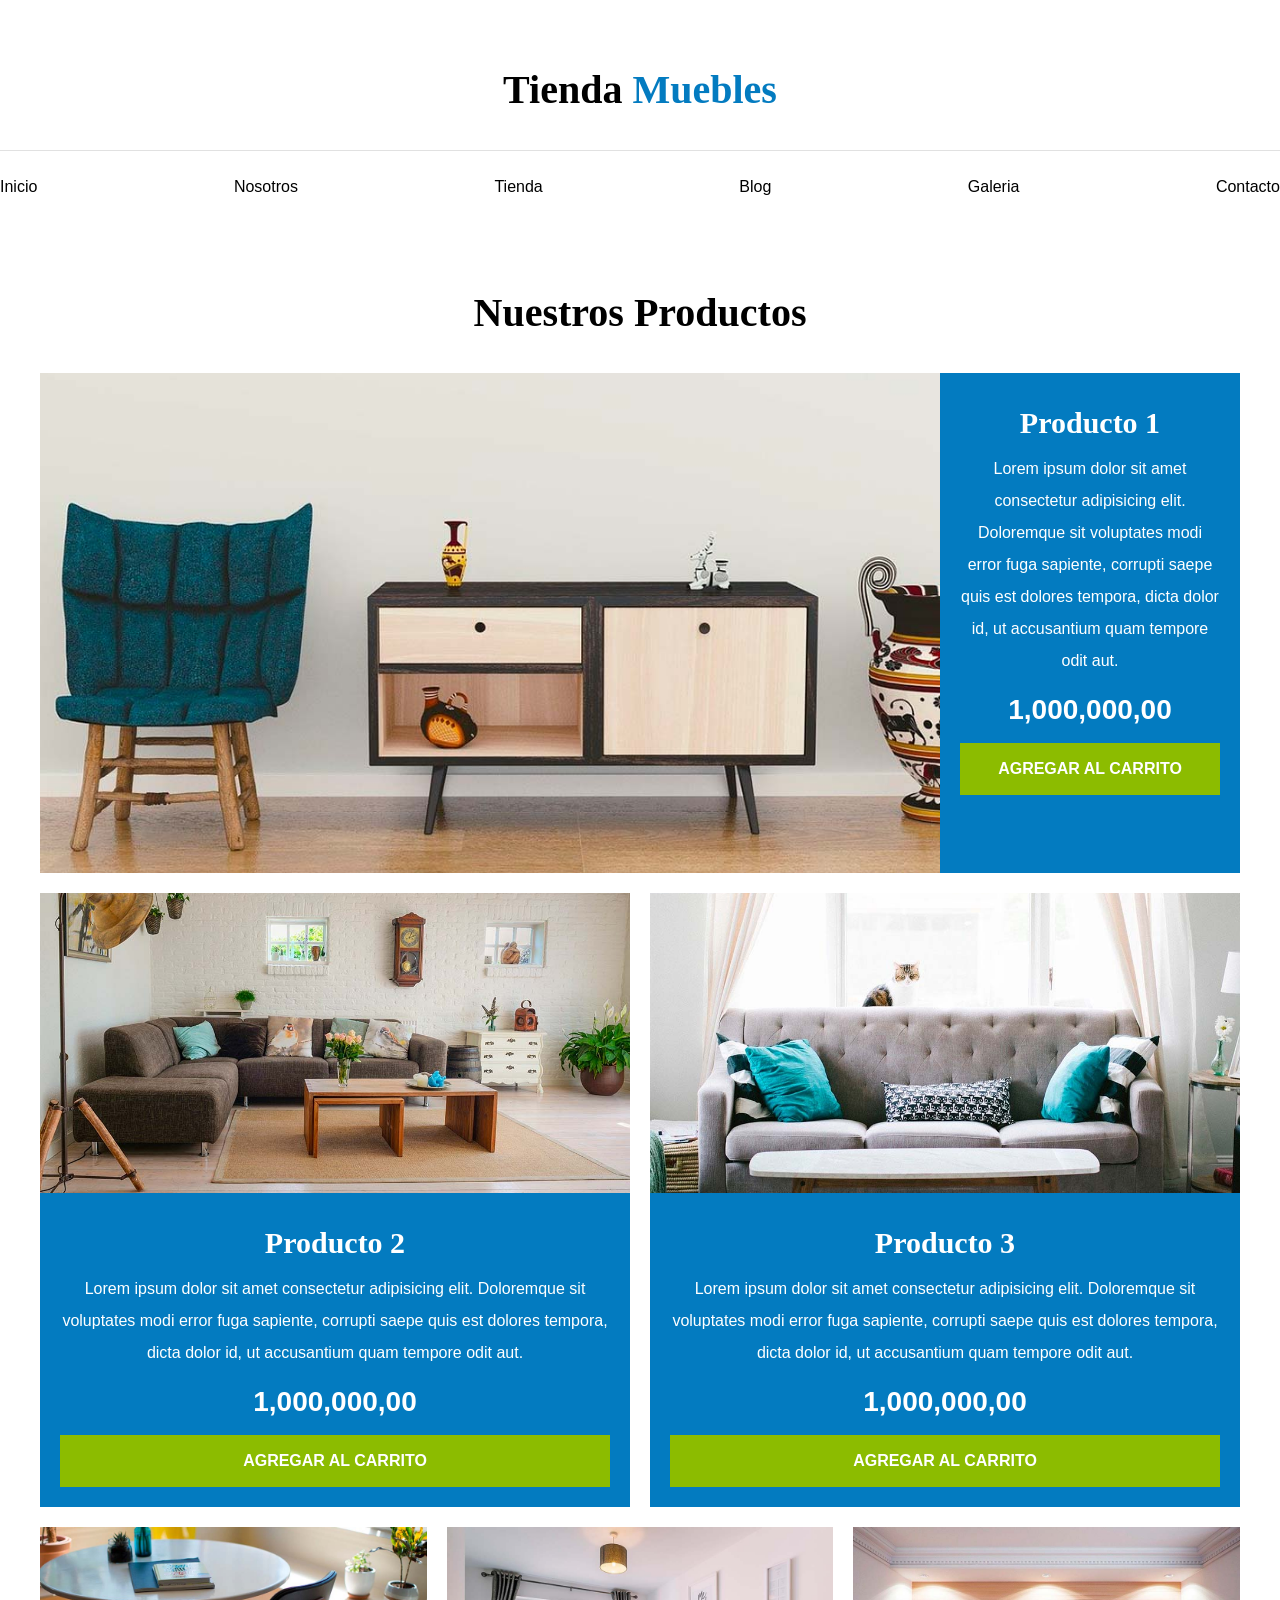
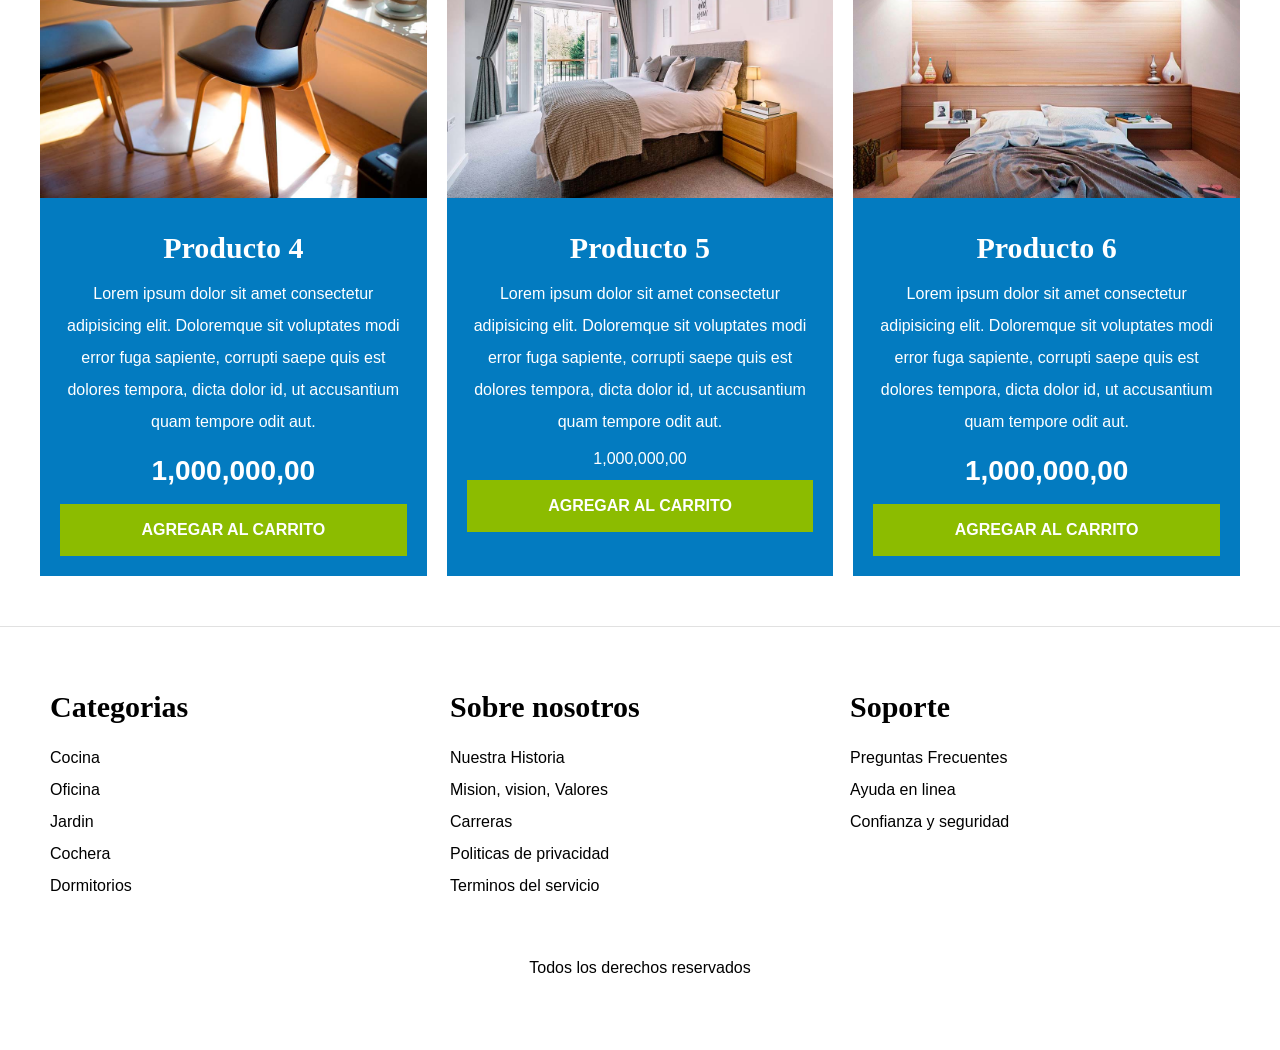
<file: html/tienda.html>
<!DOCTYPE html>
<html lang="en">
<head>
    <meta charset="UTF-8">
    <meta http-equiv="X-UA-Compatible" content="IE=edge">
    <meta name="viewport" content="width=device-width, initial-scale=1.0">
    <link rel="stylesheet" href="/assets/css/normalice.css">
    <link rel="stylesheet" href="/assets/css/app.css">
    <title>Document</title>
</head>
<body>
    
    <header class="nombre-sitio">
        <h1>Tienda <span>Muebles</span> </h1>
    </header>
    
    <div class="contenedor-navegacion">
        <nav  class ="nav-principal">
            <a  class="enlace" href ="index.html">Inicio</a>
            <a  class="enlace" href="nostros.html">Nosotros</a>
            <a  class="enlace" href="tienda.html">Tienda</a>
            <a   class="enlace" href="blog.html">Blog</a>
            <a class="enlace" href="galeria.html">Galeria</a>
            <a href="contacto.html">Contacto</a>
            </nav>
    </div>


        
    <main class="contenido-principal contenedor">
        <h2 class="text-center">Nuestros Productos</h2>



        <div class="listado-productos">
            <div class="producto">
            <img src="/assets/img/Imagenes Ecommerce/producto1.jpg" alt="product_1">
                <div class="texto-producto">
                    <h3>Producto 1</h3>
                    <p>Lorem ipsum dolor sit amet consectetur adipisicing elit. Doloremque sit voluptates modi error fuga sapiente, corrupti saepe quis est dolores tempora, dicta dolor id, ut accusantium quam tempore odit aut.</p>
                    <p class="precio">1,000,000,00</p>
                    <a href="#" class="btn">Agregar al carrito</a>
                </div><!--Info-producto-->
            </div> <!--Producto 1-->



            <div class="producto">
                <img src="/assets/img/Imagenes Ecommerce/producto2.jpg" alt="product_2">
                <div class="texto-producto">
                <h3>Producto 2</h3>
                    <p>Lorem ipsum dolor sit amet consectetur adipisicing elit. Doloremque sit voluptates modi error fuga sapiente, corrupti saepe quis est dolores tempora, dicta dolor id, ut accusantium quam tempore odit aut.</p>
                    <p class="precio">1,000,000,00</p>
                    <a href="#" class="btn">Agregar al carrito</a>
                </div><!--Info-producto-->
            </div> <!--Producto 2-->



            <div class="producto">
                <img src="/assets/img/Imagenes Ecommerce/producto3.jpg" alt="product_4">
                <div class="texto-producto">
                    <h3>Producto 3</h3>
                    <p>Lorem ipsum dolor sit amet consectetur adipisicing elit. Doloremque sit voluptates modi error fuga sapiente, corrupti saepe quis est dolores tempora, dicta dolor id, ut accusantium quam tempore odit aut.</p>
                    <p class="precio">1,000,000,00</p>
                    <a href="#" class="btn">Agregar al carrito</a>
                </div><!--Info-producto-->
            </div> <!--Producto 3-->
    

            <div class="producto">
                <img src="/assets/img/Imagenes Ecommerce/producto4.jpg" alt="product_4">
                <div class="texto-producto">
                    <h3>Producto 4</h3>
                    <p>Lorem ipsum dolor sit amet consectetur adipisicing elit. Doloremque sit voluptates modi error fuga sapiente, corrupti saepe quis est dolores tempora, dicta dolor id, ut accusantium quam tempore odit aut.</p>
                    <p class="precio">1,000,000,00</p>
                    <a href="#" class="btn">Agregar al carrito</a>
                </div><!--Info-producto-->
            </div> <!--Producto 4-->


            <div class="producto">
                <img src="/assets/img/Imagenes Ecommerce/producto5.jpg" alt="product_5">
                <div class="texto-producto">
                    <h3>Producto 5</h3>
                    <p>Lorem ipsum dolor sit amet consectetur adipisicing elit. Doloremque sit voluptates modi error fuga sapiente, corrupti saepe quis est dolores tempora, dicta dolor id, ut accusantium quam tempore odit aut.</p>
                    <p>1,000,000,00</p>
                    <a href="#" class="btn">Agregar al carrito</a>
                </div><!--Info-producto-->
            </div> <!--Producto 5-->


            <div class="producto">
                <img src="/assets/img/Imagenes Ecommerce/producto6.jpg" alt="product_6">
                <div class="texto-producto">
                    <h3>Producto 6</h3>
                    <p>Lorem ipsum dolor sit amet consectetur adipisicing elit. Doloremque sit voluptates modi error fuga sapiente, corrupti saepe quis est dolores tempora, dicta dolor id, ut accusantium quam tempore odit aut.</p>
                    <p class="precio">1,000,000,00</p>
                    <a href="#" class="btn">Agregar al carrito</a>
                </div><!--Info-producto-->
            </div> <!--Producto 6-->
        </div> <!--Fin listado de productos-->

        
     </main>

     
    <footer class="site-footer">
        <div class="grid-footer contenedor">
            <div>
                <h3>Categorias</h3>
                <nav class="footer-menu">
                    <a href="">Cocina</a>
                    <a href="">Oficina</a>
                    <a href="">Jardin</a>
                    <a href="">Cochera</a>
                    <a href="">Dormitorios</a>
                </nav>
            </div>
    
            <div>
                <h3 class="navegacion">Sobre nosotros</h3>
                <nav class="footer-menu">
                    <a href="">Nuestra Historia</a>
                    <a href="">Mision, vision, Valores</a>
                    <a href="">Carreras</a>
                    <a href="">Politicas de privacidad</a>
                    <a href="">Terminos del servicio</a>
                </nav>
            </div>
    
            <div>
                <h3>Soporte</h3>
                <nav class="footer-menu">
                    <a href="">Preguntas Frecuentes</a>
                    <a href="">Ayuda en linea</a>
                    <a href="">Confianza y seguridad</a>
                </nav>
            </div>
        </div> 
            <p class="copyrigth">Todos los derechos reservados</p>
        </footer>
</body>
</html>



</body>
</html>
</file>
<file: assets/css/app.css>
html {
    box-sizing: border-box;
    font-size: 62.5%; /*1 rem = 10px*/
  }


  *, *:before, *:after {
    box-sizing: inherit;
  }
 
  

  body { 
    font-family: 'Raleway', sans-serif;
    font-size: 1.6rem;
    line-height: 2;
  }


  /*Gloabales */
  
  h1, h2, h3 { 
    font-family: 'Playfair Display', serif;
    margin: 0 0 2rem 0;
  }


  @media (min-width: 768px) {   
  h1 {
    font-size: 4rem;
  }

  }


  h2 {
    font-size: 3.2rem;
  }
  @media (min-width: 768px) {
      h2 {
        font-size: 4rem;
      }
  }

  h3 {
    font-size: 2.4rem;
  }
  @media (min-width: 768px) {
     h3 {
      font-size: 3rem;
     }
  }


a {
    text-decoration: none;
    color: black;
}

.contenedor {
    max-width: 120rem;
    margin: 0 auto;
}



img {
    max-width: 100%;
    display: block ;
}

.btn {

  background-color: #8cbc00;
  color: white;
  display: block;
  text-transform: uppercase;
  font-weight: 900;
  padding: 1rem;
  transition: background-color .3s ease-out;
  text-align: center;
  border: none;

}
.btn:hover {

  background-color: #769c02;
  cursor: pointer;
}



/**Utilidades**/
.text-center  {
  text-align: center;
}

  
  /*Header y navegacion*/

 h1 span {
    color: #037bc0;
}   


.nombre-sitio {
    margin-top: 5rem;
    text-align: center;
}

.max-width-30 {
    max-width: 30rem;
}

.contenedor-navegacion {

    border-top:  .1rem solid #e1e1e1;
}

.nav-principal {
   padding: 20px 0; 
   display: flex;
   flex-direction: column;
   align-items: center;
}

@media (min-width: 768px) {
      .nav-principal {
          justify-content: space-between;
          flex-direction: row;
      }  
}

.hero {
    background-image: url(../../imagenes/principal.jpg);
    background-repeat:  no-repeat;
    background-size: cover;
    background-position:  center center;
    height: 25rem;
}

@media (min-width: 768px) {
   .hero {
    height: 55rem;
   }
}

/*Categorias */

.categorias {
    padding: 5rem 0;
}


.contenedor h2 {
    text-align:  center;
}

.categoria a {
    text-align: center;
    display: block;
    padding: 2rem;
    font-size: 2rem;
}

.categoria a:hover {
    background-color: #037bc0;
    color: #fff;
    border-bottom-right-radius: 1rem;
}
.categoria { 
  margin-bottom: 2rem;
}
@media (min-width: 768px) {
   .categoria {
    margin-bottom: 0;
   }
}

.categoria img {
  width: 100%;
}

@media (min-width: 768px) {
  .listado-categorias {
    display: grid;
    grid-template-columns: repeat(3, 1fr);
    gap: 2rem ;
  }
}

/** Sobre nosotros**/
.sobre-nosotros {
    background-image: linear-gradient(to bottom, transparent 50%, #037bc0 50%, #037bc0
     100%), url(../../imagenes/nosotros.jpg);
     background-position: center, top left;
     padding: 10rem  0;
     background-repeat: no-repeat;
     background-size: 100%, 70rem;
     margin-top: 2rem;
}

@media (min-width: 768px) {
  .sobre-nosotros {
    background-image: linear-gradient(to right, transparent 50%, #037bc0 50%, #037bc0
     100%), url(../../imagenes/nosotros.jpg);
     background-position: left center;
     background-size: 100%, 160rem;
     margin-top: 2rem;
}
}

.sobre-nosotros-grid {
  display: grid;
  grid-template-rows: repeat(2, 1fr);
} 

@media (min-width: 768px) {
   .sobre-nosotros-grid {
      grid-template-columns: repeat(2, 1fr);
      grid-template-rows: unset;
      column-gap: 4rem;
    }
}
.texto-nosotros {
  padding: 5rem;
  grid-row:  2 / 3;
  color:  #fff;
}
@media (min-width: 768px) {
   .texto-nosotros {
    grid-column:  2 / 3;
    color:  #fff;
   }
}

/**Listado productos**/
.contenido-principal {
  padding-top: 5rem;
}

@media (min-width: 768px) {
      .listado-productos {
        display: grid;
        grid-template-columns: repeat(6,1fr);
      gap: 2rem;
    }
    .producto:nth-child(1) {
      grid-column-start: 1;
      grid-column-end: 7;
      display: grid;
      grid-template-columns: 3fr 1fr;
    }
    .producto:nth-child(1) img {
      height: 50rem;
      width: 100%;
      object-fit: cover;
    }
    .producto:nth-child(2) {
      grid-column-start: 1;
      grid-column-end: 4;
    }
    .producto:nth-child(2) img {
        height: 30rem;
        width: 100%;
        object-fit: cover;
    }
    .producto:nth-child(3) {
      grid-column-start: 4;
      grid-column-end: 7;
    }
    .producto:nth-child(3) img {
      height: 30rem;
      width: 100%;
      object-fit: cover;
    }
    .producto:nth-child(4) {
      grid-column-start: 1;
      grid-column-end: 3;
    }
    .producto:nth-child(5) {
      grid-column-start: 3;
      grid-column-end: 5;
    }
    .producto:nth-child(6) {
      grid-column-start: 5;
      grid-column-end: 7;  
    }
}

.producto { 
  background-color: #037bc0;
  margin-bottom: 2rem;
}
@media (min-width: 768px) {
   .producto {
    margin-bottom: 0;
   }
}

.producto:last-of-type {
    margin-bottom: 0;
}

.texto-producto {
    text-align: center;
    color: #fff;
    padding: 2rem;
}


.texto-producto h3 {
    margin: 0;
}

.texto-producto p {
   margin: 0 0 .5rem;
}

.texto-producto .precio {
  font-size: 2.8rem;
  font-weight: 900;
}


/*Footer*/
.site-footer {
  border-top: 1px solid #e1e1e1;
  margin-top: 5rem;
  padding: 5rem;
}


.site-footer h3 {
  margin-bottom: 0.5rem;
  text-align: center;
}
@media (min-width: 768px) {
  .site-footer h3 {
    text-align: left;
  }
.grid-footer {
  display: grid;
  grid-template-columns: repeat(3, 1fr);
  gap: 2rem;
  }
}

.grid-footer > div {
    margin-bottom: 2rem;
}
@media (min-width: 768px) {
  .grid-footer > div {
    margin: 0;
  }
}



.footer-menu a {
    display: block;
    text-align: center;
}

@media (min-width: 768px) {
   .footer-menu a {
    text-align: left;
   }
}
.copyrigth {
  text-align: center;
  margin-top: 5rem;
}

/*Nosotros*/

.contenido-nosotros {
  display: grid;
  grid-template-columns: repeat(auto-fit, minmax(25rem, 1fr));
  column-gap: 4rem;
}
.info-nosotros {
  display: flex;
  flex-direction: column;
  justify-content: center;
  padding: 5rem;
}

@media (min-width: 768px) {
   .info-nosotros {
      padding: 0;
   }
}


/*Blog*/
@media (min-width: 768px) {
  .contenedor-blog {
    display: grid;
    grid-template-columns: 2fr 1fr;
    column-gap: 4rem;
  }  
}

.entrada {
  border-bottom: 2px solid #e1e1e1;
  padding-bottom: 2rem;
  margin-bottom: 2rem;
  padding: 2rem 2rem 4rem 2rem;
}

@media (min-width: ) {
  .entrada-meta {
    display: flex; 
    justify-content: space-between;
  }
}

.entrada-meta p {
  font-weight: 700;
}
.entrada-meta span {
  color: #037bc0;
}
.contenido-entrada-blog {
  width: 60rem;
  margin: 0 auto;

}
/*Galeria*/

.galeria {
  list-style: none;
  padding: 0;
  margin: 0;
  display: grid;
  grid-template-columns: repeat(2,1fr);
  gap: 2rem;
}
@media (min-width: 768px) {
   .galeria {
    grid-template-columns: repeat(3,1fr);
   }
}

.galeria img {
    height: 40rem;
    width: 40rem;
    object-fit: cover;
}

/*Formulario*/
.formulario {
  max-width: 60rem;
  margin: 0 auto;
}
.formulario fieldset {
 border: 1px solid black;
 margin-bottom: 2rem;
}
.formulario legend {
  background-color: #005485;
  width: 100%;
  color: #fff;
  text-align: center;
  text-transform: uppercase;
  font-weight: 900;
  padding:  1rem;
  margin-bottom: 4rem;
}

.campo {
    display: flex;
    margin-bottom:  2rem;
}

.campo label {
    flex-basis: 10rem;
}
.campo input[type = "text"],
 .campo input[type = "tel"],
 .campo input[type = "email"],
 .campo input:not( [type = "radio" ] ),
 .campo textarea,
 .campo select {
  flex: 1;
  border: 1 solid #e1e1e1;
  padding: 1rem;
}
</file>
<file: assets/css/normalice.css>
/*! normalize.css v8.0.1 | MIT License | github.com/necolas/normalize.css */

/* Document
   ========================================================================== */

/**
 * 1. Correct the line height in all browsers.
 * 2. Prevent adjustments of font size after orientation changes in iOS.
 */

 html {
    line-height: 1.15; /* 1 */
    -webkit-text-size-adjust: 100%; /* 2 */
  }
  
  /* Sections
     ========================================================================== */
  
  /**
   * Remove the margin in all browsers.
   */
  
  body {
    margin: 0;
  }
  
  /**
   * Render the `main` element consistently in IE.
   */
  
  main {
    display: block;
  }
  
  /**
   * Correct the font size and margin on `h1` elements within `section` and
   * `article` contexts in Chrome, Firefox, and Safari.
   */
  
  h1 {
    font-size: 2em;
    margin: 0.67em 0;
  }
  
  /* Grouping content
     ========================================================================== */
  
  /**
   * 1. Add the correct box sizing in Firefox.
   * 2. Show the overflow in Edge and IE.
   */
  
  hr {
    box-sizing: content-box; /* 1 */
    height: 0; /* 1 */
    overflow: visible; /* 2 */
  }
  
  /**
   * 1. Correct the inheritance and scaling of font size in all browsers.
   * 2. Correct the odd `em` font sizing in all browsers.
   */
  
  pre {
    font-family: monospace, monospace; /* 1 */
    font-size: 1em; /* 2 */
  }
  
  /* Text-level semantics
     ========================================================================== */
  
  /**
   * Remove the gray background on active links in IE 10.
   */
  
  a {
    background-color: transparent;
  }
  
  /**
   * 1. Remove the bottom border in Chrome 57-
   * 2. Add the correct text decoration in Chrome, Edge, IE, Opera, and Safari.
   */
  
  abbr[title] {
    border-bottom: none; /* 1 */
    text-decoration: underline; /* 2 */
    text-decoration: underline dotted; /* 2 */
  }
  
  /**
   * Add the correct font weight in Chrome, Edge, and Safari.
   */
  
  b,
  strong {
    font-weight: bolder;
  }
  
  /**
   * 1. Correct the inheritance and scaling of font size in all browsers.
   * 2. Correct the odd `em` font sizing in all browsers.
   */
  
  code,
  kbd,
  samp {
    font-family: monospace, monospace; /* 1 */
    font-size: 1em; /* 2 */
  }
  
  /**
   * Add the correct font size in all browsers.
   */
  
  small {
    font-size: 80%;
  }
  
  /**
   * Prevent `sub` and `sup` elements from affecting the line height in
   * all browsers.
   */
  
  sub,
  sup {
    font-size: 75%;
    line-height: 0;
    position: relative;
    vertical-align: baseline;
  }
  
  sub {
    bottom: -0.25em;
  }
  
  sup {
    top: -0.5em;
  }
  
  /* Embedded content
     ========================================================================== */
  
  /**
   * Remove the border on images inside links in IE 10.
   */
  
  img {
    border-style: none;
  }
  
  /* Forms
     ========================================================================== */
  
  /**
   * 1. Change the font styles in all browsers.
   * 2. Remove the margin in Firefox and Safari.
   */
  
  button,
  input,
  optgroup,
  select,
  textarea {
    font-family: inherit; /* 1 */
    font-size: 100%; /* 1 */
    line-height: 1.15; /* 1 */
    margin: 0; /* 2 */
  }
  
  /**
   * Show the overflow in IE.
   * 1. Show the overflow in Edge.
   */
  
  button,
  input { /* 1 */
    overflow: visible;
  }
  
  /**
   * Remove the inheritance of text transform in Edge, Firefox, and IE.
   * 1. Remove the inheritance of text transform in Firefox.
   */
  
  button,
  select { /* 1 */
    text-transform: none;
  }
  
  /**
   * Correct the inability to style clickable types in iOS and Safari.
   */
  
  button,
  [type="button"],
  [type="reset"],
  [type="submit"] {
    -webkit-appearance: button;
  }
  
  /**
   * Remove the inner border and padding in Firefox.
   */
  
  button::-moz-focus-inner,
  [type="button"]::-moz-focus-inner,
  [type="reset"]::-moz-focus-inner,
  [type="submit"]::-moz-focus-inner {
    border-style: none;
    padding: 0;
  }
  
  /**
   * Restore the focus styles unset by the previous rule.
   */
  
  button:-moz-focusring,
  [type="button"]:-moz-focusring,
  [type="reset"]:-moz-focusring,
  [type="submit"]:-moz-focusring {
    outline: 1px dotted ButtonText;
  }
  
  /**
   * Correct the padding in Firefox.
   */
  
  fieldset {
    padding: 0.35em 0.75em 0.625em;
  }
  
  /**
   * 1. Correct the text wrapping in Edge and IE.
   * 2. Correct the color inheritance from `fieldset` elements in IE.
   * 3. Remove the padding so developers are not caught out when they zero out
   *    `fieldset` elements in all browsers.
   */
  
  legend {
    box-sizing: border-box; /* 1 */
    color: inherit; /* 2 */
    display: table; /* 1 */
    max-width: 100%; /* 1 */
    padding: 0; /* 3 */
    white-space: normal; /* 1 */
  }
  
  /**
   * Add the correct vertical alignment in Chrome, Firefox, and Opera.
   */
  
  progress {
    vertical-align: baseline;
  }
  
  /**
   * Remove the default vertical scrollbar in IE 10+.
   */
  
  textarea {
    overflow: auto;
  }
  
  /**
   * 1. Add the correct box sizing in IE 10.
   * 2. Remove the padding in IE 10.
   */
  
  [type="checkbox"],
  [type="radio"] {
    box-sizing: border-box; /* 1 */
    padding: 0; /* 2 */
  }
  
  /**
   * Correct the cursor style of increment and decrement buttons in Chrome.
   */
  
  [type="number"]::-webkit-inner-spin-button,
  [type="number"]::-webkit-outer-spin-button {
    height: auto;
  }
  
  /**
   * 1. Correct the odd appearance in Chrome and Safari.
   * 2. Correct the outline style in Safari.
   */
  
  [type="search"] {
    -webkit-appearance: textfield; /* 1 */
    outline-offset: -2px; /* 2 */
  }
  
  /**
   * Remove the inner padding in Chrome and Safari on macOS.
   */
  
  [type="search"]::-webkit-search-decoration {
    -webkit-appearance: none;
  }
  
  /**
   * 1. Correct the inability to style clickable types in iOS and Safari.
   * 2. Change font properties to `inherit` in Safari.
   */
  
  ::-webkit-file-upload-button {
    -webkit-appearance: button; /* 1 */
    font: inherit; /* 2 */
  }
  
  /* Interactive
     ========================================================================== */
  
  /*
   * Add the correct display in Edge, IE 10+, and Firefox.
   */
  
  details {
    display: block;
  }
  
  /*
   * Add the correct display in all browsers.
   */
  
  summary {
    display: list-item;
  }
  
  /* Misc
     ========================================================================== */
  
  /**
   * Add the correct display in IE 10+.
   */
  
  template {
    display: none;
  }
  
  /**
   * Add the correct display in IE 10.
   */
  
  [hidden] {
    display: none;
  }
</file>
